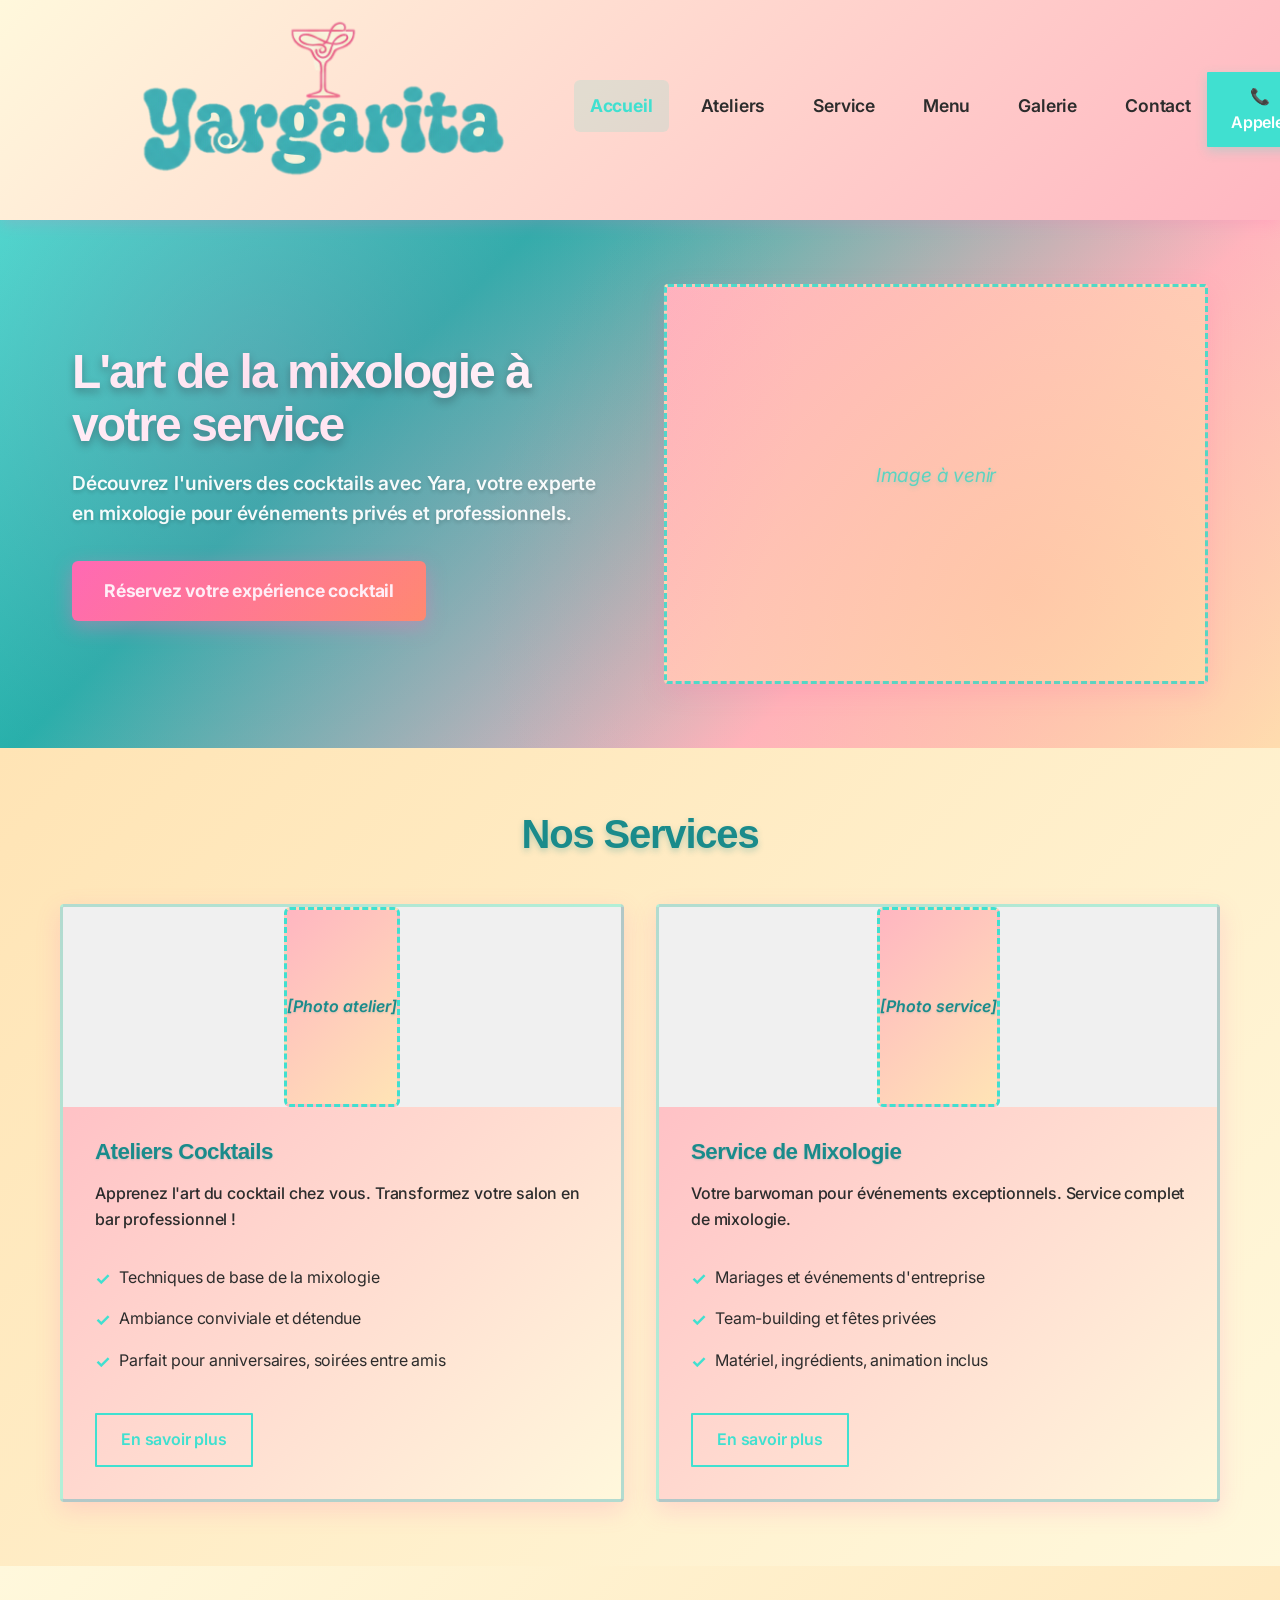
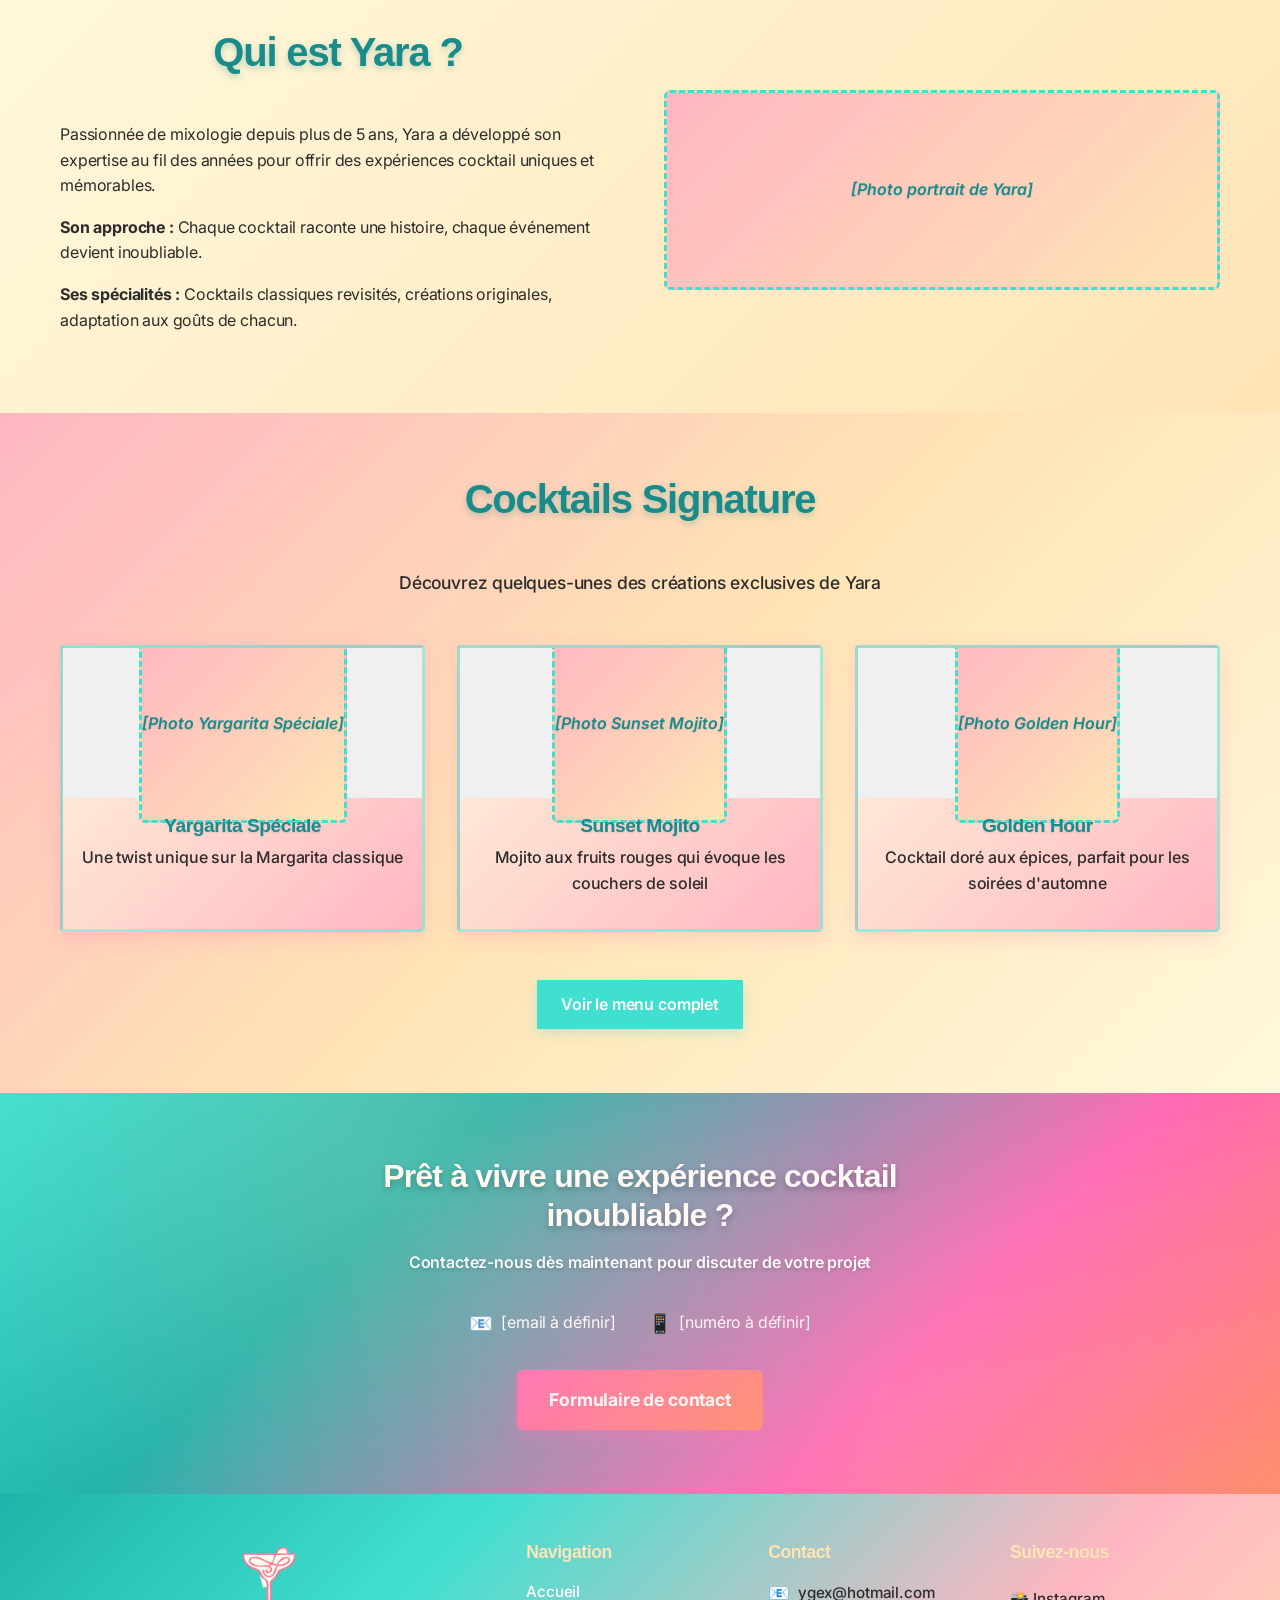
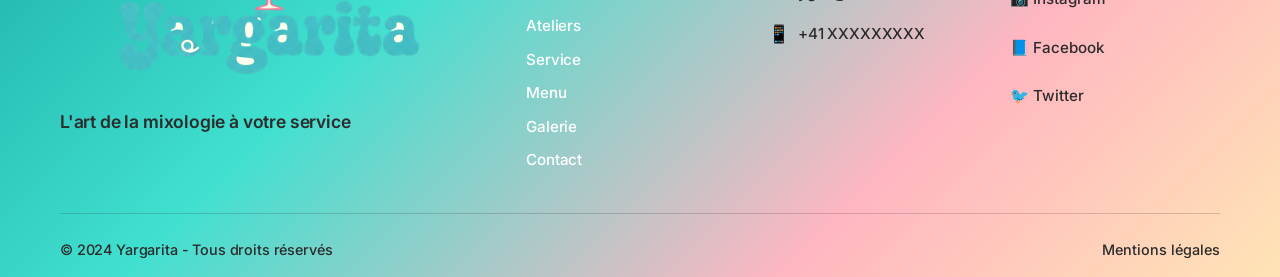
<file: index.html>
<!DOCTYPE html>
<html lang="fr">
<head>
    <meta charset="UTF-8">
    <meta name="viewport" content="width=device-width, initial-scale=1.0">
    <title>Yargarita - L'art de la mixologie à votre service</title>
    <link rel="preconnect" href="https://fonts.googleapis.com">
    <link rel="preconnect" href="https://fonts.gstatic.com" crossorigin>
    <link href="https://fonts.googleapis.com/css2?family=Inter:wght@300;400;500;600;700;800&display=swap" rel="stylesheet">
    <link rel="stylesheet" href="css/style.css">
</head>
<body>
    <!-- Header -->
    <header class="header">
        <nav class="nav">
            <div class="nav__brand">
                <img src="images/yargarita-logo.png" alt="Yargarita - L'art de la mixologie" class="nav__logo">
            </div>
            <div class="nav__hamburger" id="hamburger">
                <span></span>
                <span></span>
                <span></span>
            </div>
            <ul class="nav__menu" id="nav-menu">
                <li><a href="index.html" class="nav__link nav__link--active">Accueil</a></li>
                <li><a href="ateliers.html" class="nav__link">Ateliers</a></li>
                <li><a href="service.html" class="nav__link">Service</a></li>
                <li><a href="menu.html" class="nav__link">Menu</a></li>
                <li><a href="galerie.html" class="nav__link">Galerie</a></li>
                <li><a href="contact.html" class="nav__link">Contact</a></li>
            </ul>
            <div class="nav__contact">
                <a href="tel:+41XXXXXXXXX" class="btn btn--primary">📞 Appeler</a>
            </div>
        </nav>
    </header>

    <!-- Hero Section -->
    <section class="hero">
        <div class="hero__content">
            <div class="hero__text">
                <h2 class="hero__title">L'art de la mixologie à votre service</h2>
                <p class="hero__subtitle">Découvrez l'univers des cocktails avec Yara, votre experte en mixologie pour événements privés et professionnels.</p>
                <a href="mailto:ygex@hotmail.com?subject=Demande de réservation - Yargarita&body=Bonjour Yara,%0D%0A%0D%0AJe souhaite réserver un service de mixologie.%0D%0A%0D%0AType d'événement :%0D%0ADate souhaitée :%0D%0ANombre de personnes :%0D%0ALieu :%0D%0A%0D%0AMerci pour votre retour !" class="btn btn--cta">Réservez votre expérience cocktail</a>
            </div>
            <div class="hero__image">
                <div class="placeholder-image">
                    <p>Image à venir</p>
                </div>
            </div>
        </div>
    </section>

    <!-- Services Section -->
    <section class="services">
        <div class="container">
            <h2 class="section__title">Nos Services</h2>
            <div class="services__grid">
                <!-- Ateliers Cocktails -->
                <div class="service-card">
                    <div class="service-card__image">
                        <div class="placeholder-image">[Photo atelier]</div>
                    </div>
                    <div class="service-card__content">
                        <h3 class="service-card__title">Ateliers Cocktails</h3>
                        <p class="service-card__description">Apprenez l'art du cocktail chez vous. Transformez votre salon en bar professionnel !</p>
                        <ul class="service-card__features">
                            <li>Techniques de base de la mixologie</li>
                            <li>Ambiance conviviale et détendue</li>
                            <li>Parfait pour anniversaires, soirées entre amis</li>
                        </ul>
                        <a href="ateliers.html" class="btn btn--secondary">En savoir plus</a>
                    </div>
                </div>

                <!-- Service Mixologie -->
                <div class="service-card">
                    <div class="service-card__image">
                        <div class="placeholder-image">[Photo service]</div>
                    </div>
                    <div class="service-card__content">
                        <h3 class="service-card__title">Service de Mixologie</h3>
                        <p class="service-card__description">Votre barwoman pour événements exceptionnels. Service complet de mixologie.</p>
                        <ul class="service-card__features">
                            <li>Mariages et événements d'entreprise</li>
                            <li>Team-building et fêtes privées</li>
                            <li>Matériel, ingrédients, animation inclus</li>
                        </ul>
                        <a href="service.html" class="btn btn--secondary">En savoir plus</a>
                    </div>
                </div>
            </div>
        </div>
    </section>

    <!-- About Section -->
    <section class="about">
        <div class="container">
            <div class="about__content">
                <div class="about__text">
                    <h2 class="section__title">Qui est Yara ?</h2>
                    <p class="about__description">
                        Passionnée de mixologie depuis plus de 5 ans, Yara a développé son expertise au fil des années pour offrir des expériences cocktail uniques et mémorables.
                    </p>
                    <p class="about__description">
                        <strong>Son approche :</strong> Chaque cocktail raconte une histoire, chaque événement devient inoubliable.
                    </p>
                    <p class="about__description">
                        <strong>Ses spécialités :</strong> Cocktails classiques revisités, créations originales, adaptation aux goûts de chacun.
                    </p>
                </div>
                <div class="about__image">
                    <div class="placeholder-image">[Photo portrait de Yara]</div>
                </div>
            </div>
        </div>
    </section>

    <!-- Cocktails Signature -->
    <section class="signature-cocktails">
        <div class="container">
            <h2 class="section__title">Cocktails Signature</h2>
            <p class="section__subtitle">Découvrez quelques-unes des créations exclusives de Yara</p>
            <div class="cocktails__grid">
                <div class="cocktail-card">
                    <div class="cocktail-card__image">
                        <div class="placeholder-image">[Photo Yargarita Spéciale]</div>
                    </div>
                    <h3 class="cocktail-card__name">Yargarita Spéciale</h3>
                    <p class="cocktail-card__description">Une twist unique sur la Margarita classique</p>
                </div>
                <div class="cocktail-card">
                    <div class="cocktail-card__image">
                        <div class="placeholder-image">[Photo Sunset Mojito]</div>
                    </div>
                    <h3 class="cocktail-card__name">Sunset Mojito</h3>
                    <p class="cocktail-card__description">Mojito aux fruits rouges qui évoque les couchers de soleil</p>
                </div>
                <div class="cocktail-card">
                    <div class="cocktail-card__image">
                        <div class="placeholder-image">[Photo Golden Hour]</div>
                    </div>
                    <h3 class="cocktail-card__name">Golden Hour</h3>
                    <p class="cocktail-card__description">Cocktail doré aux épices, parfait pour les soirées d'automne</p>
                </div>
            </div>
            <div class="signature-cocktails__cta">
                <a href="menu.html" class="btn btn--primary">Voir le menu complet</a>
            </div>
        </div>
    </section>

    <!-- Contact CTA -->
    <section class="contact-cta">
        <div class="container">
            <div class="contact-cta__content">
                <h2 class="contact-cta__title">Prêt à vivre une expérience cocktail inoubliable ?</h2>
                <p class="contact-cta__subtitle">Contactez-nous dès maintenant pour discuter de votre projet</p>
                <div class="contact-cta__info">
                    <div class="contact-info">
                        <span class="contact-info__icon">📧</span>
                        <span class="contact-info__text">[email à définir]</span>
                    </div>
                    <div class="contact-info">
                        <span class="contact-info__icon">📱</span>
                        <span class="contact-info__text">[numéro à définir]</span>
                    </div>
                </div>
                <a href="mailto:ygex@hotmail.com?subject=Contact - Yargarita&body=Bonjour Yara,%0D%0A%0D%0AJe souhaite vous contacter concernant vos services de mixologie.%0D%0A%0D%0AMessage :%0D%0A%0D%0AMerci pour votre retour !" class="btn btn--cta">Formulaire de contact</a>
            </div>
        </div>
    </section>

    <!-- Footer -->
    <footer class="footer">
        <div class="container">
            <div class="footer__content">
                <div class="footer__brand">
                    <img src="images/yargarita-logo.png" alt="Yargarita" class="footer__logo">
                    <p class="footer__tagline">L'art de la mixologie à votre service</p>
                </div>
                
                <div class="footer__sections">
                    <div class="footer__nav">
                        <h4 class="footer__title">Navigation</h4>
                        <ul class="footer__list">
                            <li><a href="index.html" class="footer__link">Accueil</a></li>
                            <li><a href="ateliers.html" class="footer__link">Ateliers</a></li>
                            <li><a href="service.html" class="footer__link">Service</a></li>
                            <li><a href="menu.html" class="footer__link">Menu</a></li>
                            <li><a href="galerie.html" class="footer__link">Galerie</a></li>
                            <li><a href="contact.html" class="footer__link">Contact</a></li>
                        </ul>
                    </div>
                    
                    <div class="footer__contact">
                        <h4 class="footer__title">Contact</h4>
                        <div class="footer__contact-info">
                            <p class="footer__contact-item">
                                <span class="footer__icon">📧</span>
                                <a href="mailto:ygex@hotmail.com" class="footer__link">ygex@hotmail.com</a>
                            </p>
                            <p class="footer__contact-item">
                                <span class="footer__icon">📱</span>
                                <a href="tel:+41XXXXXXXXX" class="footer__link">+41 XXXXXXXXX</a>
                            </p>
                        </div>
                    </div>
                    
                    <div class="footer__social">
                        <h4 class="footer__title">Suivez-nous</h4>
                        <div class="footer__social-links">
                            <a href="#" class="footer__social-link">📸 Instagram</a>
                            <a href="#" class="footer__social-link">📘 Facebook</a>
                            <a href="#" class="footer__social-link">🐦 Twitter</a>
                        </div>
                    </div>
                </div>
            </div>
            
            <div class="footer__bottom">
                <div class="footer__bottom-content">
                    <p class="footer__copyright">&copy; 2024 Yargarita - Tous droits réservés</p>
                    <div class="footer__legal">
                        <a href="mentions-legales.html" class="footer__legal-link">Mentions légales</a>
                    </div>
                </div>
            </div>
        </div>
    </footer>

    <script>
        // Menu hamburger
        const hamburger = document.getElementById('hamburger');
        const navMenu = document.getElementById('nav-menu');

        hamburger.addEventListener('click', () => {
            hamburger.classList.toggle('active');
            navMenu.classList.toggle('active');
        });

        // Fermer le menu quand on clique sur un lien
        document.querySelectorAll('.nav__link').forEach(link => {
            link.addEventListener('click', () => {
                hamburger.classList.remove('active');
                navMenu.classList.remove('active');
            });
        });
    </script>
</body>
</html>
</file>
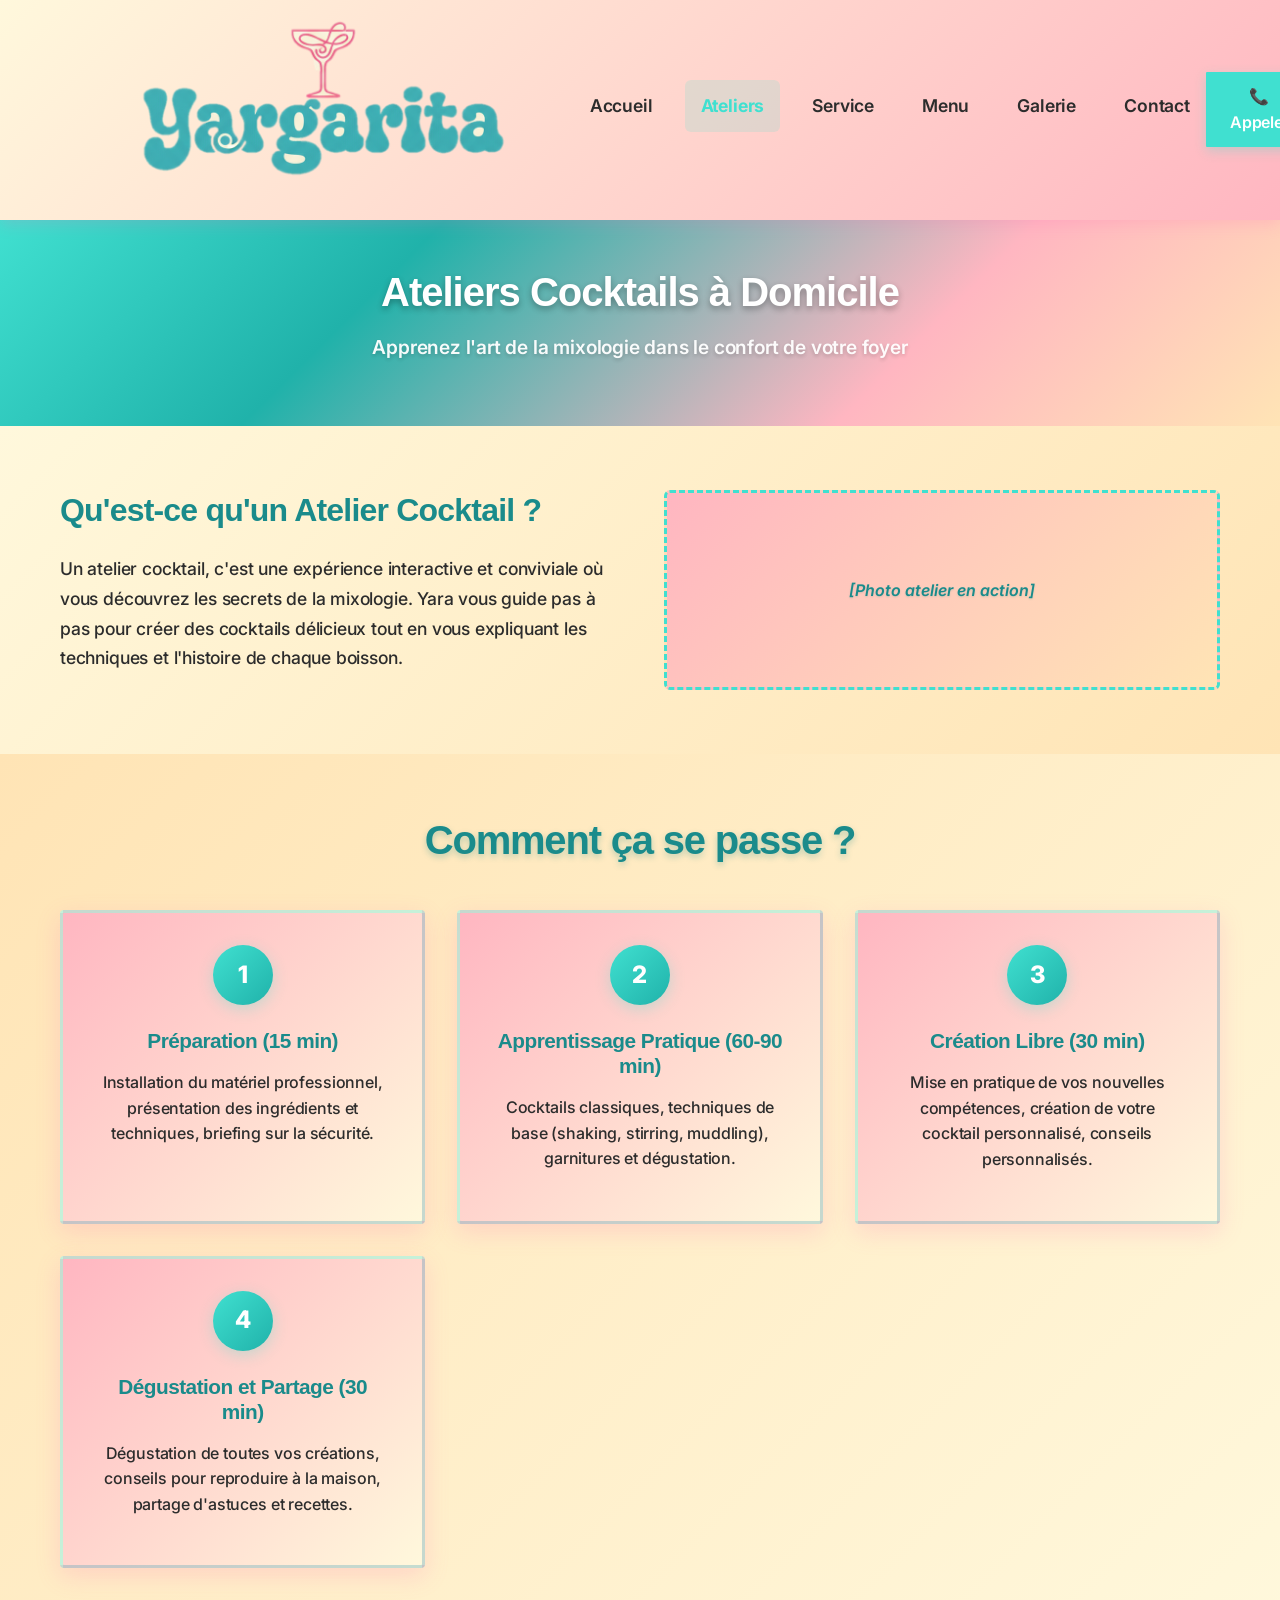
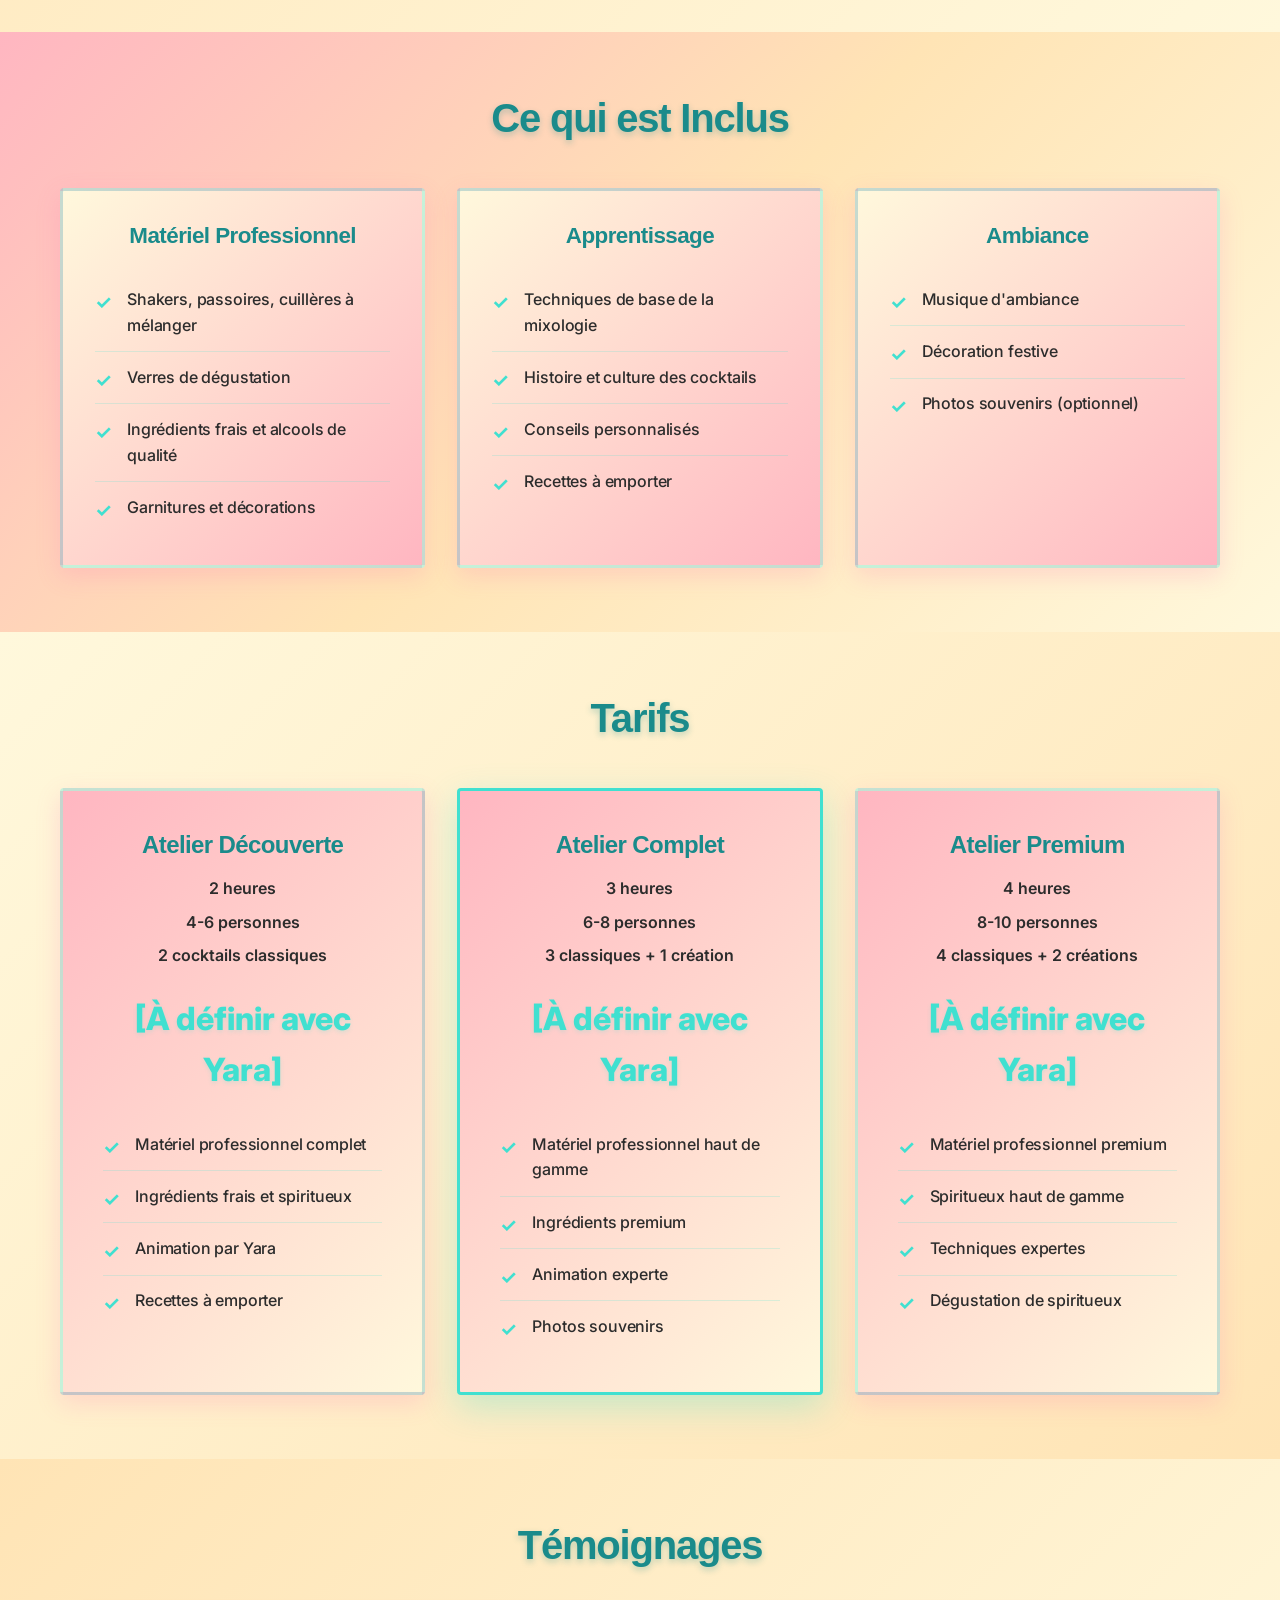
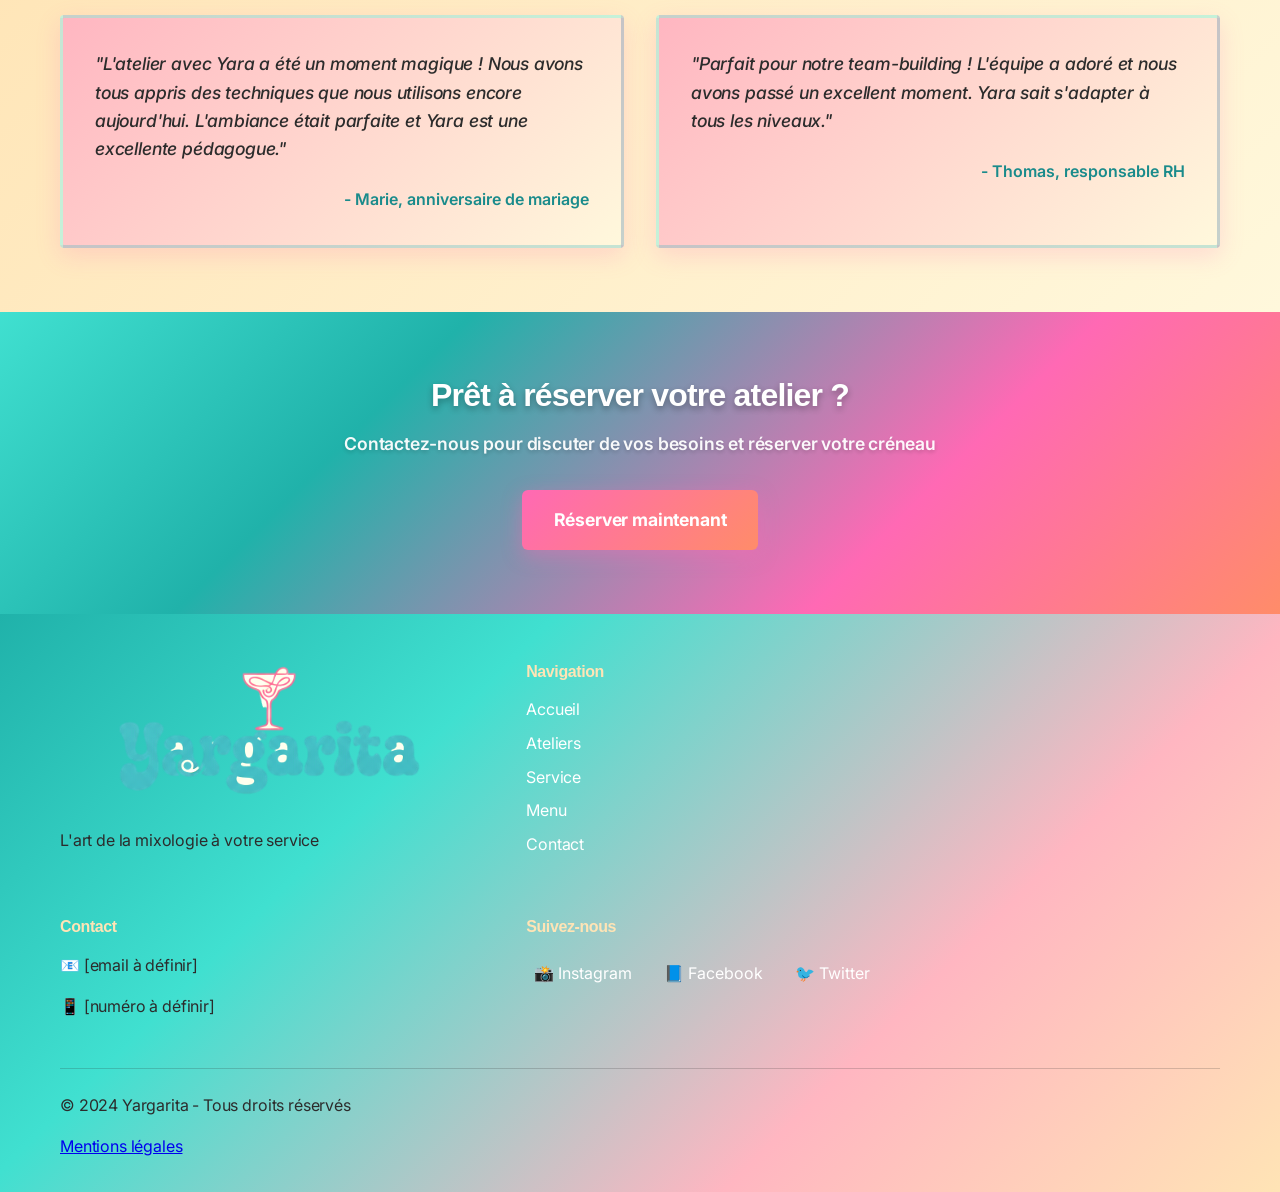
<file: ateliers.html>
<!DOCTYPE html>
<html lang="fr">
<head>
    <meta charset="UTF-8">
    <meta name="viewport" content="width=device-width, initial-scale=1.0">
    <title>Ateliers Cocktails - Yargarita</title>
    <link rel="preconnect" href="https://fonts.googleapis.com">
    <link rel="preconnect" href="https://fonts.gstatic.com" crossorigin>
    <link href="https://fonts.googleapis.com/css2?family=Inter:wght@300;400;500;600;700;800&display=swap" rel="stylesheet">
    <link rel="stylesheet" href="css/style.css">
</head>
<body>
    <!-- Header -->
    <header class="header">
        <nav class="nav">
            <div class="nav__brand">
                <img src="images/yargarita-logo.png" alt="Yargarita - L'art de la mixologie" class="nav__logo">
            </div>
            <div class="nav__hamburger" id="hamburger">
                <span></span>
                <span></span>
                <span></span>
            </div>
            <ul class="nav__menu" id="nav-menu">
                <li><a href="index.html" class="nav__link">Accueil</a></li>
                <li><a href="ateliers.html" class="nav__link nav__link--active">Ateliers</a></li>
                <li><a href="service.html" class="nav__link">Service</a></li>
                <li><a href="menu.html" class="nav__link">Menu</a></li>
                <li><a href="galerie.html" class="nav__link">Galerie</a></li>
                <li><a href="contact.html" class="nav__link">Contact</a></li>
            </ul>
            <div class="nav__contact">
                <a href="tel:+41XXXXXXXXX" class="btn btn--primary">📞 Appeler</a>
            </div>
        </nav>
    </header>

    <!-- Hero Section -->
    <section class="page-hero">
        <div class="container">
            <h1 class="page-hero__title">Ateliers Cocktails à Domicile</h1>
            <p class="page-hero__subtitle">Apprenez l'art de la mixologie dans le confort de votre foyer</p>
        </div>
    </section>

    <!-- Description Section -->
    <section class="description">
        <div class="container">
            <div class="description__content">
                <div class="description__text">
                    <h2>Qu'est-ce qu'un Atelier Cocktail ?</h2>
                    <p>Un atelier cocktail, c'est une expérience interactive et conviviale où vous découvrez les secrets de la mixologie. Yara vous guide pas à pas pour créer des cocktails délicieux tout en vous expliquant les techniques et l'histoire de chaque boisson.</p>
                </div>
                <div class="description__image">
                    <div class="placeholder-image">[Photo atelier en action]</div>
                </div>
            </div>
        </div>
    </section>

    <!-- Process Section -->
    <section class="process">
        <div class="container">
            <h2 class="section__title">Comment ça se passe ?</h2>
            <div class="process__steps">
                <div class="step">
                    <div class="step__number">1</div>
                    <h3 class="step__title">Préparation (15 min)</h3>
                    <p class="step__description">Installation du matériel professionnel, présentation des ingrédients et techniques, briefing sur la sécurité.</p>
                </div>
                <div class="step">
                    <div class="step__number">2</div>
                    <h3 class="step__title">Apprentissage Pratique (60-90 min)</h3>
                    <p class="step__description">Cocktails classiques, techniques de base (shaking, stirring, muddling), garnitures et dégustation.</p>
                </div>
                <div class="step">
                    <div class="step__number">3</div>
                    <h3 class="step__title">Création Libre (30 min)</h3>
                    <p class="step__description">Mise en pratique de vos nouvelles compétences, création de votre cocktail personnalisé, conseils personnalisés.</p>
                </div>
                <div class="step">
                    <div class="step__number">4</div>
                    <h3 class="step__title">Dégustation et Partage (30 min)</h3>
                    <p class="step__description">Dégustation de toutes vos créations, conseils pour reproduire à la maison, partage d'astuces et recettes.</p>
                </div>
            </div>
        </div>
    </section>

    <!-- What's Included -->
    <section class="included">
        <div class="container">
            <h2 class="section__title">Ce qui est Inclus</h2>
            <div class="included__grid">
                <div class="included__item">
                    <h3>Matériel Professionnel</h3>
                    <ul>
                        <li>Shakers, passoires, cuillères à mélanger</li>
                        <li>Verres de dégustation</li>
                        <li>Ingrédients frais et alcools de qualité</li>
                        <li>Garnitures et décorations</li>
                    </ul>
                </div>
                <div class="included__item">
                    <h3>Apprentissage</h3>
                    <ul>
                        <li>Techniques de base de la mixologie</li>
                        <li>Histoire et culture des cocktails</li>
                        <li>Conseils personnalisés</li>
                        <li>Recettes à emporter</li>
                    </ul>
                </div>
                <div class="included__item">
                    <h3>Ambiance</h3>
                    <ul>
                        <li>Musique d'ambiance</li>
                        <li>Décoration festive</li>
                        <li>Photos souvenirs (optionnel)</li>
                    </ul>
                </div>
            </div>
        </div>
    </section>

    <!-- Pricing Section -->
    <section class="pricing">
        <div class="container">
            <h2 class="section__title">Tarifs</h2>
            <div class="pricing__grid">
                <div class="pricing-card">
                    <h3 class="pricing-card__title">Atelier Découverte</h3>
                    <div class="pricing-card__duration">2 heures</div>
                    <div class="pricing-card__participants">4-6 personnes</div>
                    <div class="pricing-card__cocktails">2 cocktails classiques</div>
                    <div class="pricing-card__price">[À définir avec Yara]</div>
                    <ul class="pricing-card__features">
                        <li>Matériel professionnel complet</li>
                        <li>Ingrédients frais et spiritueux</li>
                        <li>Animation par Yara</li>
                        <li>Recettes à emporter</li>
                    </ul>
                </div>
                <div class="pricing-card pricing-card--featured">
                    <h3 class="pricing-card__title">Atelier Complet</h3>
                    <div class="pricing-card__duration">3 heures</div>
                    <div class="pricing-card__participants">6-8 personnes</div>
                    <div class="pricing-card__cocktails">3 classiques + 1 création</div>
                    <div class="pricing-card__price">[À définir avec Yara]</div>
                    <ul class="pricing-card__features">
                        <li>Matériel professionnel haut de gamme</li>
                        <li>Ingrédients premium</li>
                        <li>Animation experte</li>
                        <li>Photos souvenirs</li>
                    </ul>
                </div>
                <div class="pricing-card">
                    <h3 class="pricing-card__title">Atelier Premium</h3>
                    <div class="pricing-card__duration">4 heures</div>
                    <div class="pricing-card__participants">8-10 personnes</div>
                    <div class="pricing-card__cocktails">4 classiques + 2 créations</div>
                    <div class="pricing-card__price">[À définir avec Yara]</div>
                    <ul class="pricing-card__features">
                        <li>Matériel professionnel premium</li>
                        <li>Spiritueux haut de gamme</li>
                        <li>Techniques expertes</li>
                        <li>Dégustation de spiritueux</li>
                    </ul>
                </div>
            </div>
        </div>
    </section>

    <!-- Testimonials -->
    <section class="testimonials">
        <div class="container">
            <h2 class="section__title">Témoignages</h2>
            <div class="testimonials__grid">
                <div class="testimonial">
                    <p class="testimonial__text">"L'atelier avec Yara a été un moment magique ! Nous avons tous appris des techniques que nous utilisons encore aujourd'hui. L'ambiance était parfaite et Yara est une excellente pédagogue."</p>
                    <div class="testimonial__author">- Marie, anniversaire de mariage</div>
                </div>
                <div class="testimonial">
                    <p class="testimonial__text">"Parfait pour notre team-building ! L'équipe a adoré et nous avons passé un excellent moment. Yara sait s'adapter à tous les niveaux."</p>
                    <div class="testimonial__author">- Thomas, responsable RH</div>
                </div>
            </div>
        </div>
    </section>

    <!-- CTA Section -->
    <section class="cta">
        <div class="container">
            <div class="cta__content">
                <h2 class="cta__title">Prêt à réserver votre atelier ?</h2>
                <p class="cta__subtitle">Contactez-nous pour discuter de vos besoins et réserver votre créneau</p>
                <a href="mailto:ygex@hotmail.com?subject=Demande d'atelier cocktail - Yargarita&body=Bonjour Yara,%0D%0A%0D%0AJe souhaite réserver un atelier cocktail.%0D%0A%0D%0ADate souhaitée :%0D%0ANombre de participants :%0D%0ALieu :%0D%0A%0D%0AMerci pour votre retour !" class="btn btn--cta">Réserver maintenant</a>
            </div>
        </div>
    </section>

    <!-- Footer -->
    <footer class="footer">
        <div class="container">
            <div class="footer__content">
            <div class="footer__brand">
                <img src="images/yargarita-logo.png" alt="Yargarita" class="footer__logo">
                <p>L'art de la mixologie à votre service</p>
            </div>
                <div class="footer__nav">
                    <h4>Navigation</h4>
                    <ul>
                        <li><a href="index.html">Accueil</a></li>
                        <li><a href="ateliers.html">Ateliers</a></li>
                        <li><a href="service.html">Service</a></li>
                        <li><a href="menu.html">Menu</a></li>
                        <li><a href="contact.html">Contact</a></li>
                    </ul>
                </div>
                <div class="footer__contact">
                    <h4>Contact</h4>
                    <p>📧 [email à définir]</p>
                    <p>📱 [numéro à définir]</p>
                </div>
                <div class="footer__social">
                    <h4>Suivez-nous</h4>
                    <div class="social-links">
                        <a href="#" class="social-link">📸 Instagram</a>
                        <a href="#" class="social-link">📘 Facebook</a>
                        <a href="#" class="social-link">🐦 Twitter</a>
                    </div>
                </div>
            </div>
            <div class="footer__bottom">
                <p>&copy; 2024 Yargarita - Tous droits réservés</p>
                <p><a href="mentions-legales.html">Mentions légales</a></p>
            </div>
        </div>
    </footer>

    <script>
        // Menu hamburger
        const hamburger = document.getElementById('hamburger');
        const navMenu = document.getElementById('nav-menu');

        hamburger.addEventListener('click', () => {
            hamburger.classList.toggle('active');
            navMenu.classList.toggle('active');
        });

        // Fermer le menu quand on clique sur un lien
        document.querySelectorAll('.nav__link').forEach(link => {
            link.addEventListener('click', () => {
                hamburger.classList.remove('active');
                navMenu.classList.remove('active');
            });
        });
    </script>
</body>
</html>
</file>
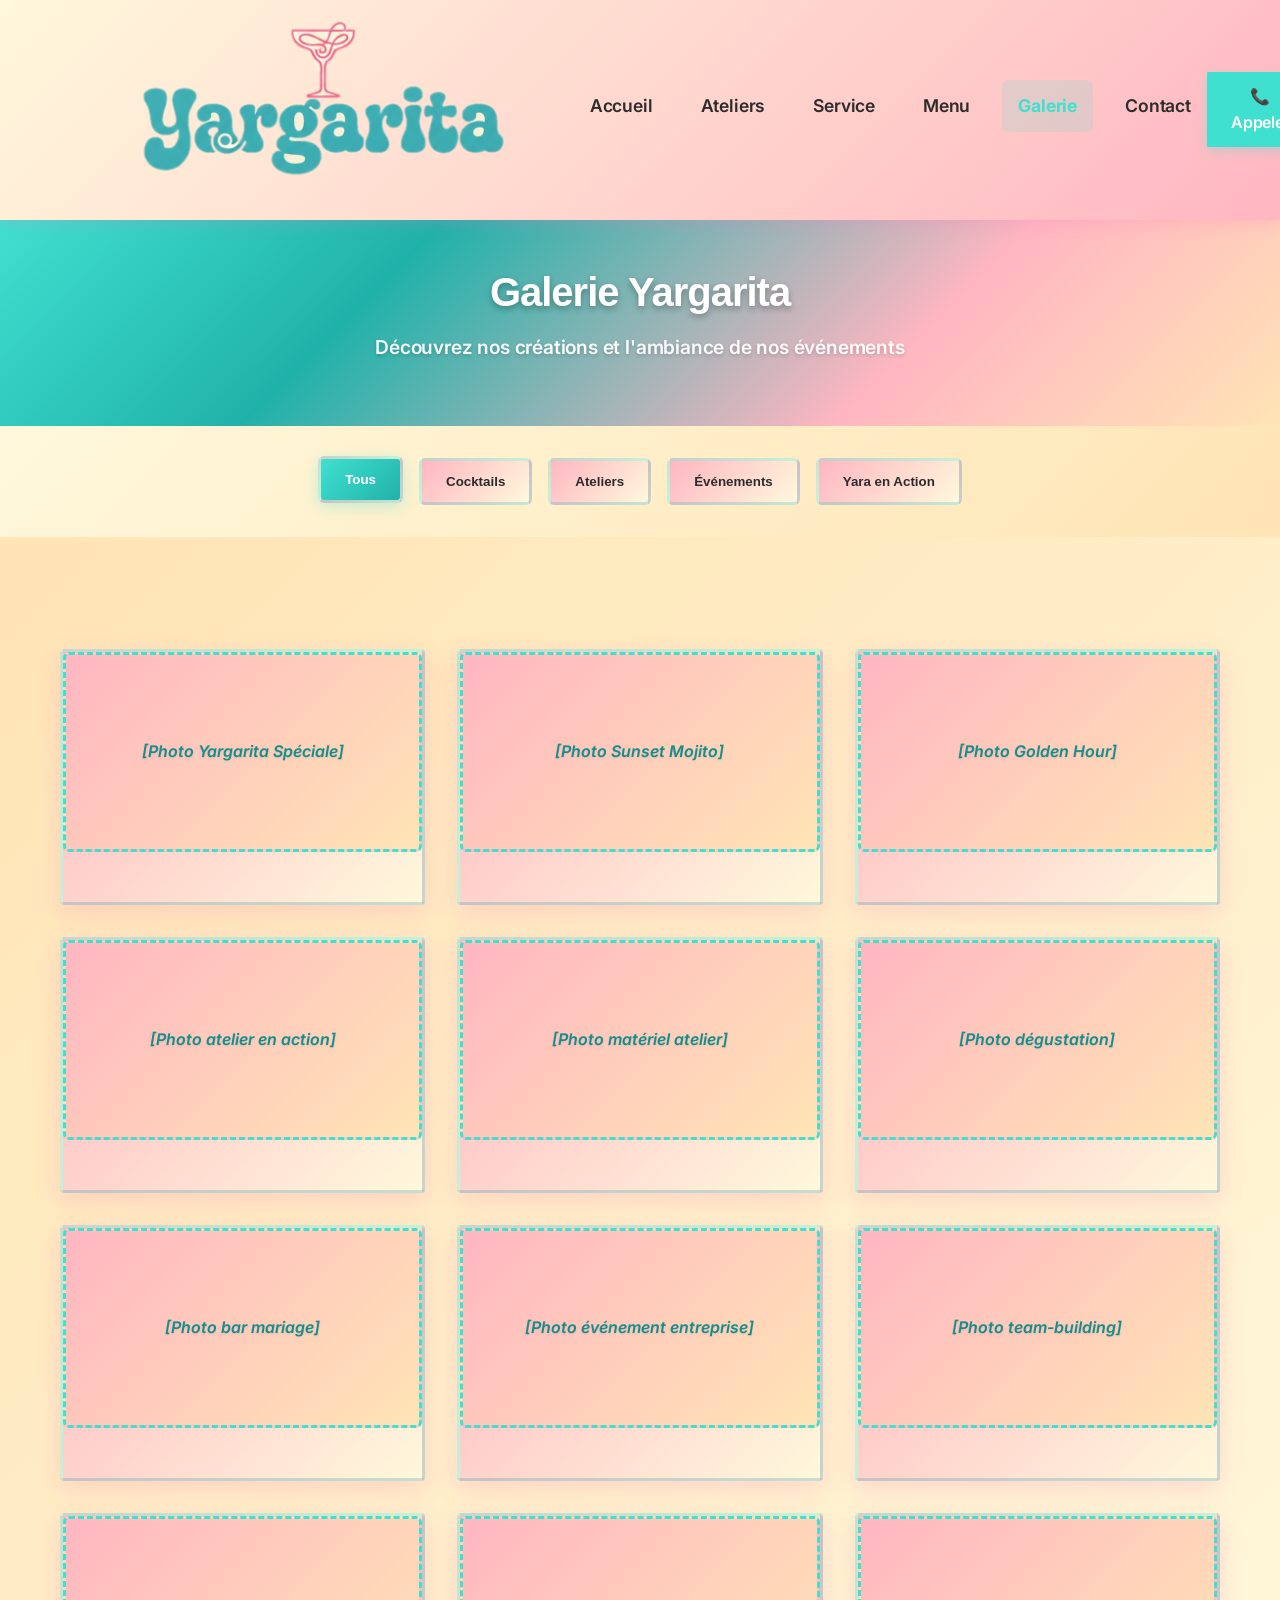
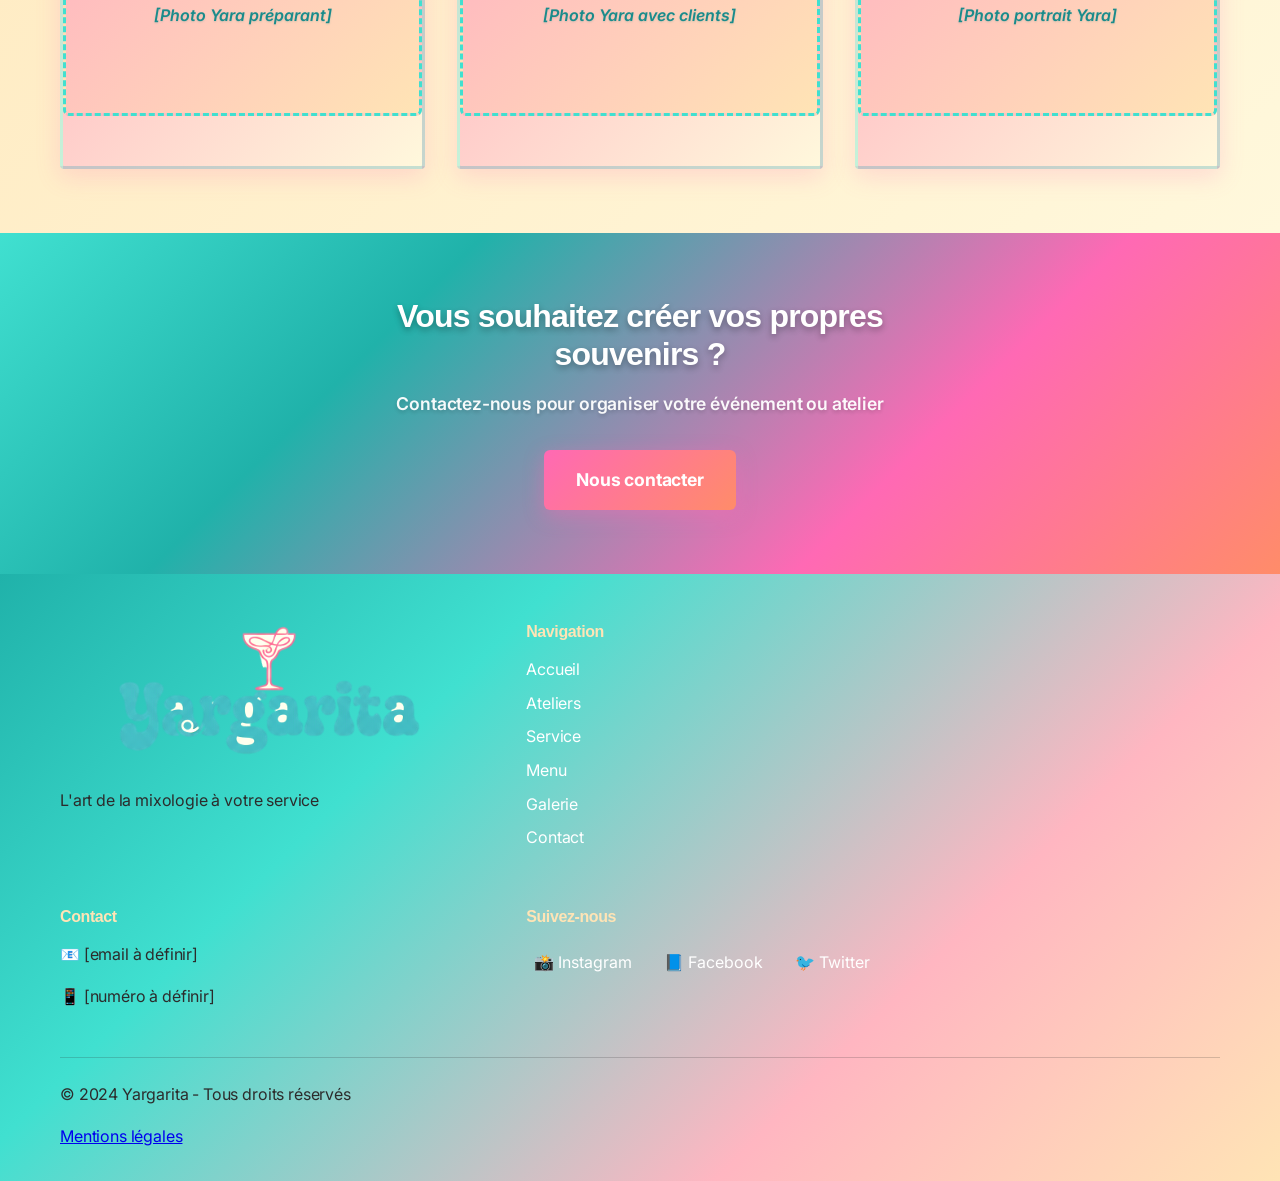
<file: galerie.html>
<!DOCTYPE html>
<html lang="fr">
<head>
    <meta charset="UTF-8">
    <meta name="viewport" content="width=device-width, initial-scale=1.0">
    <title>Galerie - Yargarita</title>
    <link rel="preconnect" href="https://fonts.googleapis.com">
    <link rel="preconnect" href="https://fonts.gstatic.com" crossorigin>
    <link href="https://fonts.googleapis.com/css2?family=Inter:wght@300;400;500;600;700;800&display=swap" rel="stylesheet">
    <link rel="stylesheet" href="css/style.css">
</head>
<body>
    <!-- Header -->
    <header class="header">
        <nav class="nav">
            <div class="nav__brand">
                <img src="images/yargarita-logo.png" alt="Yargarita - L'art de la mixologie" class="nav__logo">
            </div>
            <div class="nav__hamburger" id="hamburger">
                <span></span>
                <span></span>
                <span></span>
            </div>
            <ul class="nav__menu" id="nav-menu">
                <li><a href="index.html" class="nav__link">Accueil</a></li>
                <li><a href="ateliers.html" class="nav__link">Ateliers</a></li>
                <li><a href="service.html" class="nav__link">Service</a></li>
                <li><a href="menu.html" class="nav__link">Menu</a></li>
                <li><a href="galerie.html" class="nav__link nav__link--active">Galerie</a></li>
                <li><a href="contact.html" class="nav__link">Contact</a></li>
            </ul>
            <div class="nav__contact">
                <a href="tel:+41XXXXXXXXX" class="btn btn--primary">📞 Appeler</a>
            </div>
        </nav>
    </header>

    <!-- Hero Section -->
    <section class="page-hero">
        <div class="container">
            <h1 class="page-hero__title">Galerie Yargarita</h1>
            <p class="page-hero__subtitle">Découvrez nos créations et l'ambiance de nos événements</p>
        </div>
    </section>

    <!-- Gallery Categories -->
    <section class="gallery-categories">
        <div class="container">
            <div class="gallery-filters">
                <button class="filter-btn filter-btn--active" data-filter="all">Tous</button>
                <button class="filter-btn" data-filter="cocktails">Cocktails</button>
                <button class="filter-btn" data-filter="ateliers">Ateliers</button>
                <button class="filter-btn" data-filter="evenements">Événements</button>
                <button class="filter-btn" data-filter="yara">Yara en Action</button>
            </div>
        </div>
    </section>

    <!-- Gallery Grid -->
    <section class="gallery">
        <div class="container">
            <div class="gallery__grid">
                <!-- Cocktails -->
                <div class="gallery-item" data-category="cocktails">
                    <div class="gallery-item__image">
                        <div class="placeholder-image">[Photo Yargarita Spéciale]</div>
                    </div>
                    <div class="gallery-item__overlay">
                        <h3 class="gallery-item__title">Yargarita Spéciale</h3>
                        <p class="gallery-item__description">Notre cocktail signature</p>
                    </div>
                </div>

                <div class="gallery-item" data-category="cocktails">
                    <div class="gallery-item__image">
                        <div class="placeholder-image">[Photo Sunset Mojito]</div>
                    </div>
                    <div class="gallery-item__overlay">
                        <h3 class="gallery-item__title">Sunset Mojito</h3>
                        <p class="gallery-item__description">Mojito aux fruits rouges</p>
                    </div>
                </div>

                <div class="gallery-item" data-category="cocktails">
                    <div class="gallery-item__image">
                        <div class="placeholder-image">[Photo Golden Hour]</div>
                    </div>
                    <div class="gallery-item__overlay">
                        <h3 class="gallery-item__title">Golden Hour</h3>
                        <p class="gallery-item__description">Cocktail doré aux épices</p>
                    </div>
                </div>

                <!-- Ateliers -->
                <div class="gallery-item" data-category="ateliers">
                    <div class="gallery-item__image">
                        <div class="placeholder-image">[Photo atelier en action]</div>
                    </div>
                    <div class="gallery-item__overlay">
                        <h3 class="gallery-item__title">Atelier en Action</h3>
                        <p class="gallery-item__description">Participants en train d'apprendre</p>
                    </div>
                </div>

                <div class="gallery-item" data-category="ateliers">
                    <div class="gallery-item__image">
                        <div class="placeholder-image">[Photo matériel atelier]</div>
                    </div>
                    <div class="gallery-item__overlay">
                        <h3 class="gallery-item__title">Matériel Professionnel</h3>
                        <p class="gallery-item__description">Shakers et ingrédients frais</p>
                    </div>
                </div>

                <div class="gallery-item" data-category="ateliers">
                    <div class="gallery-item__image">
                        <div class="placeholder-image">[Photo dégustation]</div>
                    </div>
                    <div class="gallery-item__overlay">
                        <h3 class="gallery-item__title">Moment de Dégustation</h3>
                        <p class="gallery-item__description">Partage et convivialité</p>
                    </div>
                </div>

                <!-- Événements -->
                <div class="gallery-item" data-category="evenements">
                    <div class="gallery-item__image">
                        <div class="placeholder-image">[Photo bar mariage]</div>
                    </div>
                    <div class="gallery-item__overlay">
                        <h3 class="gallery-item__title">Bar de Mariage</h3>
                        <p class="gallery-item__description">Installation élégante pour mariage</p>
                    </div>
                </div>

                <div class="gallery-item" data-category="evenements">
                    <div class="gallery-item__image">
                        <div class="placeholder-image">[Photo événement entreprise]</div>
                    </div>
                    <div class="gallery-item__overlay">
                        <h3 class="gallery-item__title">Événement d'Entreprise</h3>
                        <p class="gallery-item__description">Service professionnel</p>
                    </div>
                </div>

                <div class="gallery-item" data-category="evenements">
                    <div class="gallery-item__image">
                        <div class="placeholder-image">[Photo team-building]</div>
                    </div>
                    <div class="gallery-item__overlay">
                        <h3 class="gallery-item__title">Team-Building</h3>
                        <p class="gallery-item__description">Animation d'équipe</p>
                    </div>
                </div>

                <!-- Yara en Action -->
                <div class="gallery-item" data-category="yara">
                    <div class="gallery-item__image">
                        <div class="placeholder-image">[Photo Yara préparant]</div>
                    </div>
                    <div class="gallery-item__overlay">
                        <h3 class="gallery-item__title">Yara en Action</h3>
                        <p class="gallery-item__description">Techniques de mixologie</p>
                    </div>
                </div>

                <div class="gallery-item" data-category="yara">
                    <div class="gallery-item__image">
                        <div class="placeholder-image">[Photo Yara avec clients]</div>
                    </div>
                    <div class="gallery-item__overlay">
                        <h3 class="gallery-item__title">Avec les Clients</h3>
                        <p class="gallery-item__description">Moment de partage</p>
                    </div>
                </div>

                <div class="gallery-item" data-category="yara">
                    <div class="gallery-item__image">
                        <div class="placeholder-image">[Photo portrait Yara]</div>
                    </div>
                    <div class="gallery-item__overlay">
                        <h3 class="gallery-item__title">Portrait de Yara</h3>
                        <p class="gallery-item__description">Votre experte en mixologie</p>
                    </div>
                </div>
            </div>
        </div>
    </section>

    <!-- CTA Section -->
    <section class="cta">
        <div class="container">
            <div class="cta__content">
                <h2 class="cta__title">Vous souhaitez créer vos propres souvenirs ?</h2>
                <p class="cta__subtitle">Contactez-nous pour organiser votre événement ou atelier</p>
                <a href="mailto:ygex@hotmail.com?subject=Contact - Yargarita&body=Bonjour Yara,%0D%0A%0D%0AJe souhaite vous contacter concernant vos services de mixologie.%0D%0A%0D%0AMessage :%0D%0A%0D%0AMerci pour votre retour !" class="btn btn--cta">Nous contacter</a>
            </div>
        </div>
    </section>

    <!-- Footer -->
    <footer class="footer">
        <div class="container">
            <div class="footer__content">
            <div class="footer__brand">
                <img src="images/yargarita-logo.png" alt="Yargarita" class="footer__logo">
                <p>L'art de la mixologie à votre service</p>
            </div>
                <div class="footer__nav">
                    <h4>Navigation</h4>
                    <ul>
                        <li><a href="index.html">Accueil</a></li>
                        <li><a href="ateliers.html">Ateliers</a></li>
                        <li><a href="service.html">Service</a></li>
                        <li><a href="menu.html">Menu</a></li>
                        <li><a href="galerie.html">Galerie</a></li>
                        <li><a href="contact.html">Contact</a></li>
                    </ul>
                </div>
                <div class="footer__contact">
                    <h4>Contact</h4>
                    <p>📧 [email à définir]</p>
                    <p>📱 [numéro à définir]</p>
                </div>
                <div class="footer__social">
                    <h4>Suivez-nous</h4>
                    <div class="social-links">
                        <a href="#" class="social-link">📸 Instagram</a>
                        <a href="#" class="social-link">📘 Facebook</a>
                        <a href="#" class="social-link">🐦 Twitter</a>
                    </div>
                </div>
            </div>
            <div class="footer__bottom">
                <p>&copy; 2024 Yargarita - Tous droits réservés</p>
                <p><a href="mentions-legales.html">Mentions légales</a></p>
            </div>
        </div>
    </footer>

    <script>
        // Menu hamburger
        const hamburger = document.getElementById('hamburger');
        const navMenu = document.getElementById('nav-menu');

        hamburger.addEventListener('click', () => {
            hamburger.classList.toggle('active');
            navMenu.classList.toggle('active');
        });

        // Fermer le menu quand on clique sur un lien
        document.querySelectorAll('.nav__link').forEach(link => {
            link.addEventListener('click', () => {
                hamburger.classList.remove('active');
                navMenu.classList.remove('active');
            });
        });

        // Gallery filters
        const filterBtns = document.querySelectorAll('.filter-btn');
        const galleryItems = document.querySelectorAll('.gallery-item');

        filterBtns.forEach(btn => {
            btn.addEventListener('click', () => {
                // Remove active class from all buttons
                filterBtns.forEach(b => b.classList.remove('filter-btn--active'));
                // Add active class to clicked button
                btn.classList.add('filter-btn--active');

                const filter = btn.getAttribute('data-filter');

                galleryItems.forEach(item => {
                    if (filter === 'all' || item.getAttribute('data-category') === filter) {
                        item.style.display = 'block';
                    } else {
                        item.style.display = 'none';
                    }
                });
            });
        });
    </script>
</body>
</html>
</file>
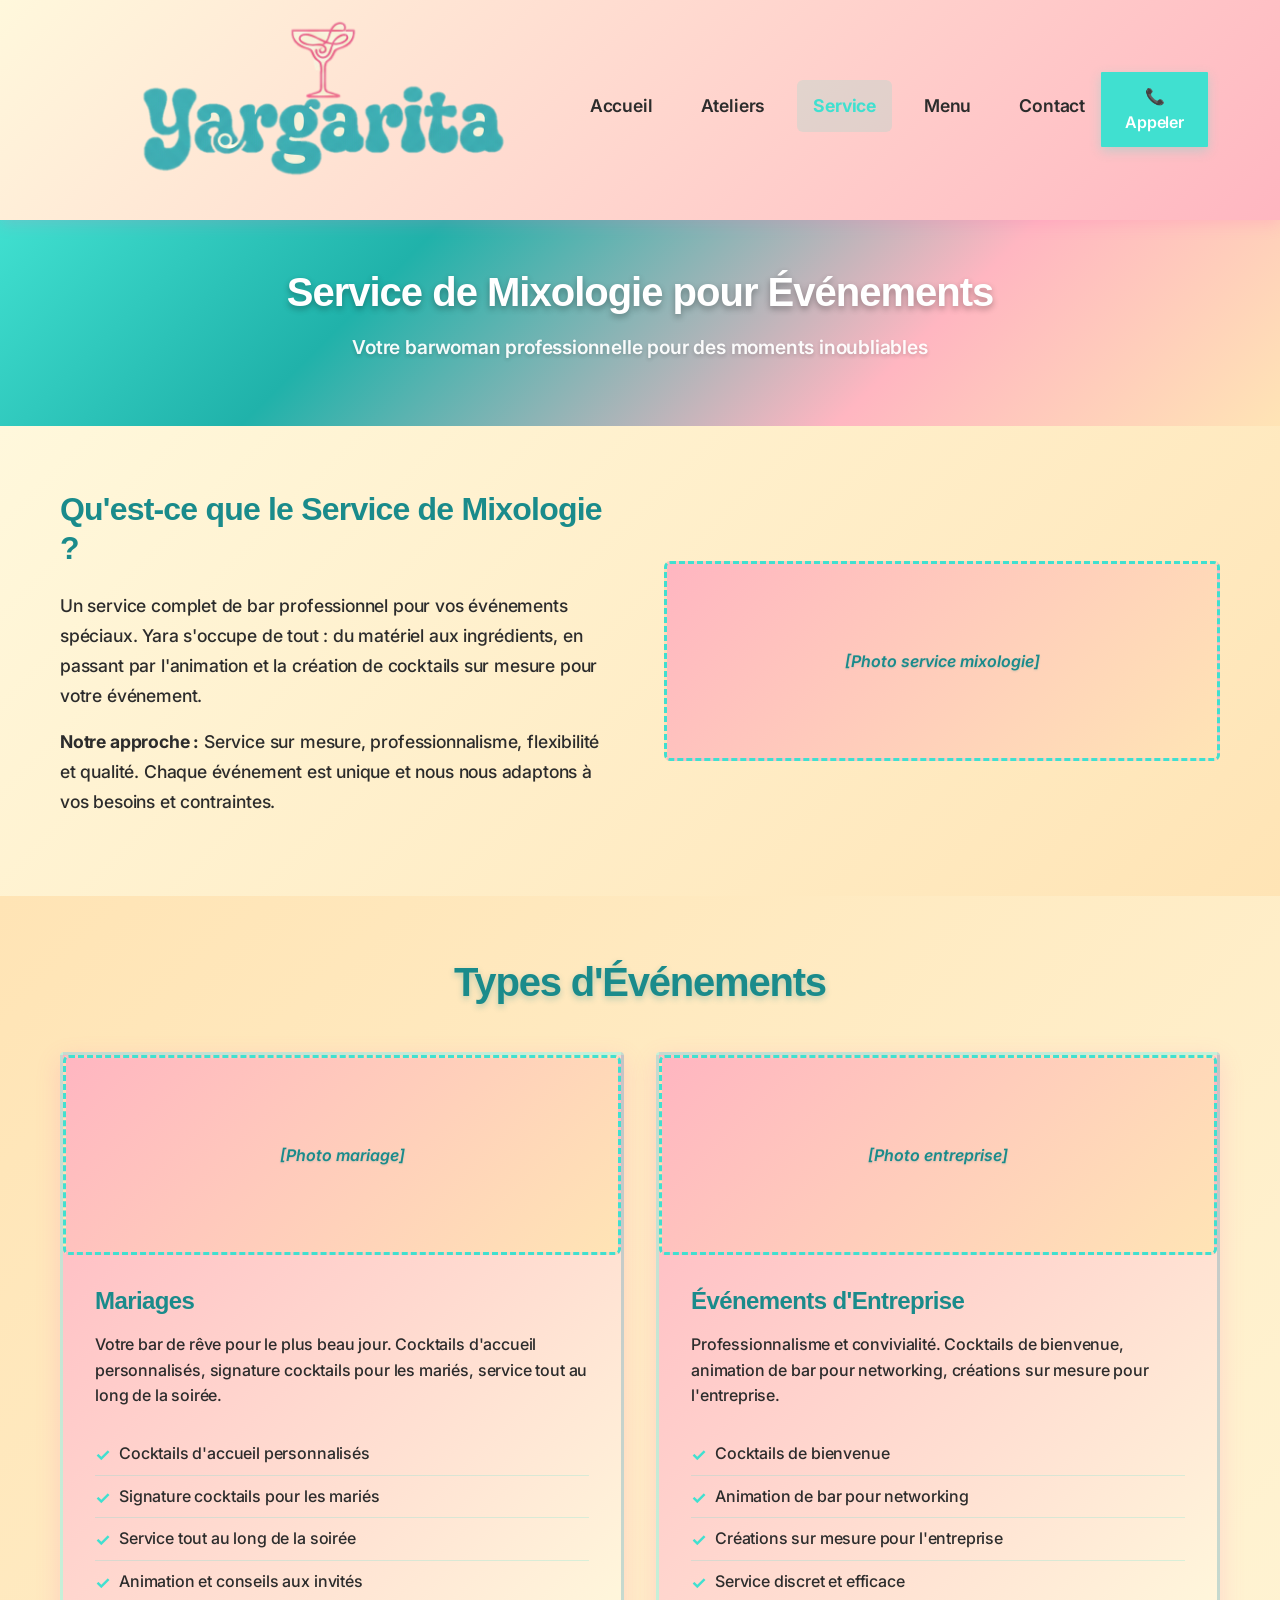
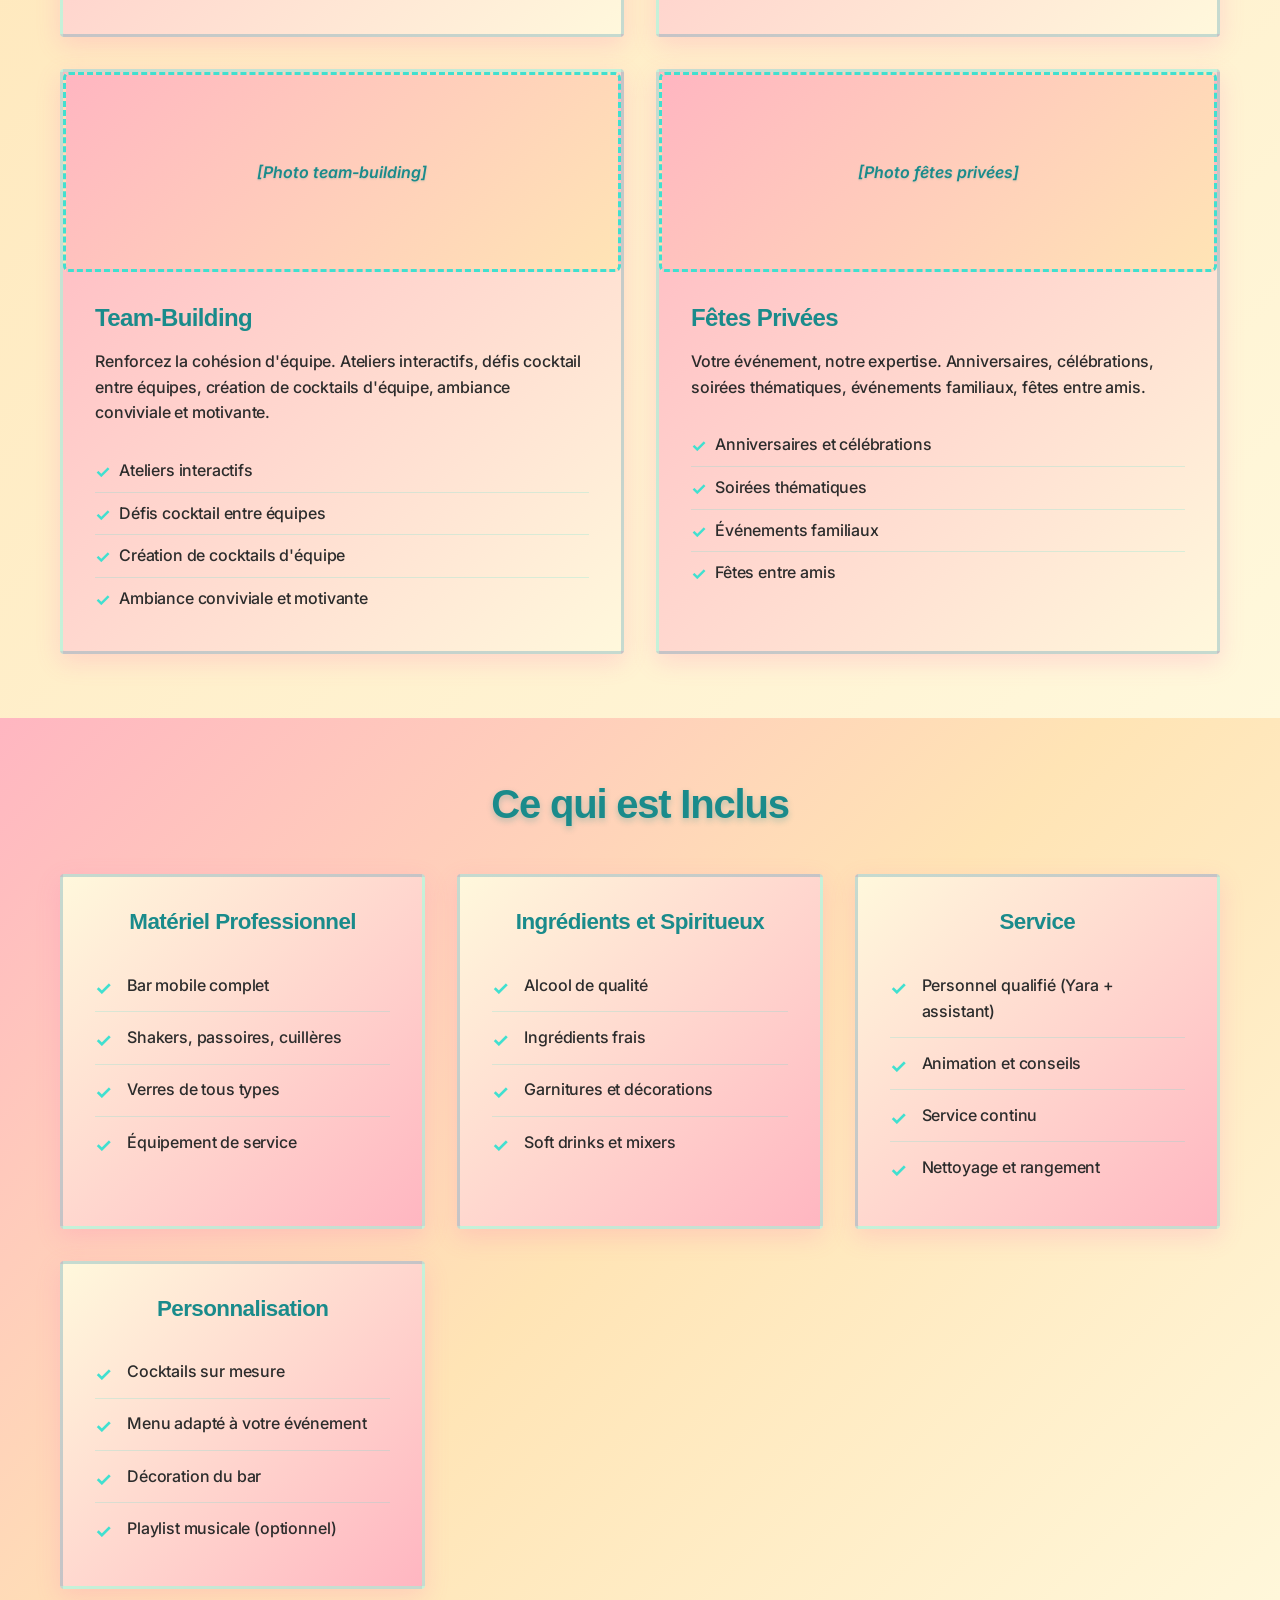
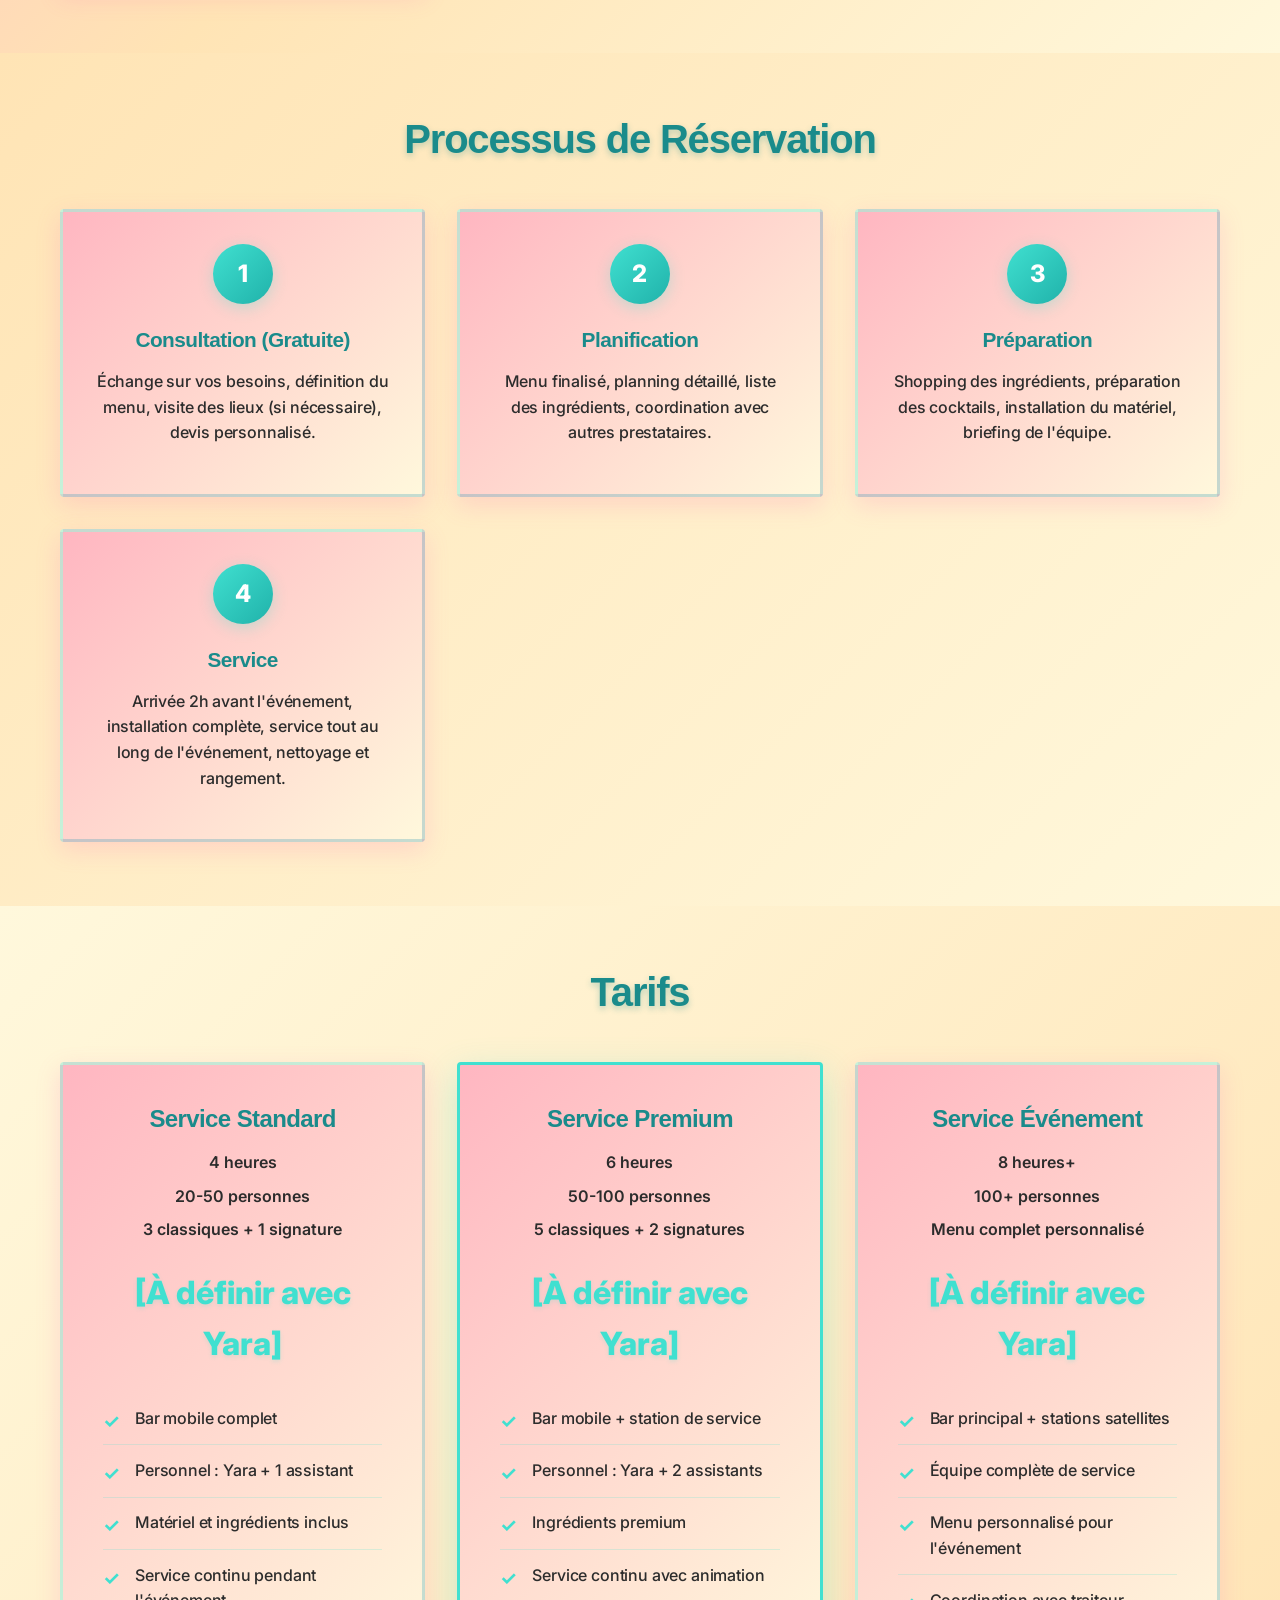
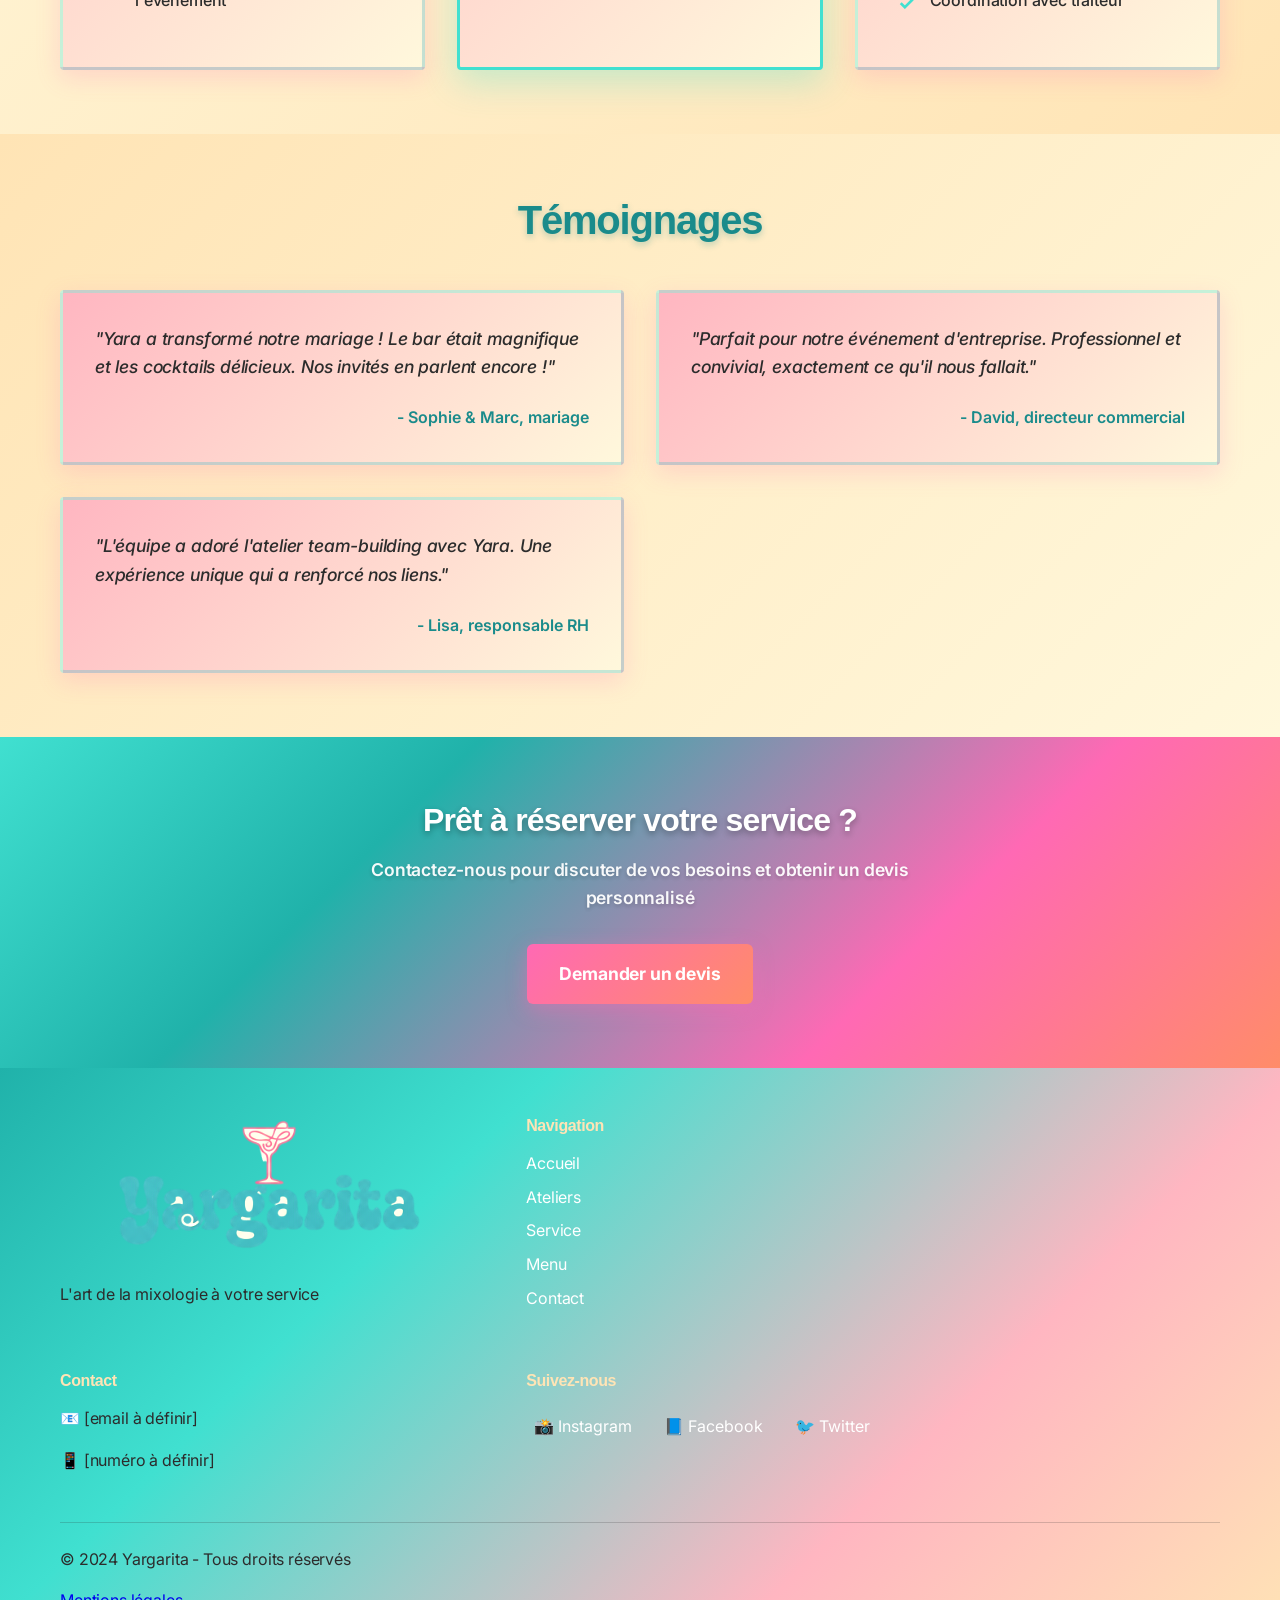
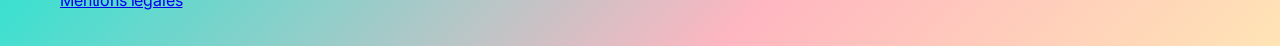
<file: service.html>
<!DOCTYPE html>
<html lang="fr">
<head>
    <meta charset="UTF-8">
    <meta name="viewport" content="width=device-width, initial-scale=1.0">
    <title>Service de Mixologie - Yargarita</title>
    <link rel="preconnect" href="https://fonts.googleapis.com">
    <link rel="preconnect" href="https://fonts.gstatic.com" crossorigin>
    <link href="https://fonts.googleapis.com/css2?family=Inter:wght@300;400;500;600;700;800&display=swap" rel="stylesheet">
    <link rel="stylesheet" href="css/style.css">
</head>
<body>
    <!-- Header -->
    <header class="header">
        <nav class="nav">
            <div class="nav__brand">
                <img src="images/yargarita-logo.png" alt="Yargarita - L'art de la mixologie" class="nav__logo">
            </div>
            <div class="nav__hamburger" id="hamburger">
                <span></span>
                <span></span>
                <span></span>
            </div>
            <ul class="nav__menu" id="nav-menu">
                <li><a href="index.html" class="nav__link">Accueil</a></li>
                <li><a href="ateliers.html" class="nav__link">Ateliers</a></li>
                <li><a href="service.html" class="nav__link nav__link--active">Service</a></li>
                <li><a href="menu.html" class="nav__link">Menu</a></li>
                <li><a href="contact.html" class="nav__link">Contact</a></li>
            </ul>
            <div class="nav__contact">
                <a href="tel:+41XXXXXXXXX" class="btn btn--primary">📞 Appeler</a>
            </div>
        </nav>
    </header>

    <!-- Hero Section -->
    <section class="page-hero">
        <div class="container">
            <h1 class="page-hero__title">Service de Mixologie pour Événements</h1>
            <p class="page-hero__subtitle">Votre barwoman professionnelle pour des moments inoubliables</p>
        </div>
    </section>

    <!-- Description Section -->
    <section class="description">
        <div class="container">
            <div class="description__content">
                <div class="description__text">
                    <h2>Qu'est-ce que le Service de Mixologie ?</h2>
                    <p>Un service complet de bar professionnel pour vos événements spéciaux. Yara s'occupe de tout : du matériel aux ingrédients, en passant par l'animation et la création de cocktails sur mesure pour votre événement.</p>
                    <p><strong>Notre approche :</strong> Service sur mesure, professionnalisme, flexibilité et qualité. Chaque événement est unique et nous nous adaptons à vos besoins et contraintes.</p>
                </div>
                <div class="description__image">
                    <div class="placeholder-image">[Photo service mixologie]</div>
                </div>
            </div>
        </div>
    </section>

    <!-- Types d'Événements -->
    <section class="events">
        <div class="container">
            <h2 class="section__title">Types d'Événements</h2>
            <div class="events__grid">
                <div class="event-card">
                    <div class="event-card__image">
                        <div class="placeholder-image">[Photo mariage]</div>
                    </div>
                    <div class="event-card__content">
                        <h3 class="event-card__title">Mariages</h3>
                        <p class="event-card__description">Votre bar de rêve pour le plus beau jour. Cocktails d'accueil personnalisés, signature cocktails pour les mariés, service tout au long de la soirée.</p>
                        <ul class="event-card__features">
                            <li>Cocktails d'accueil personnalisés</li>
                            <li>Signature cocktails pour les mariés</li>
                            <li>Service tout au long de la soirée</li>
                            <li>Animation et conseils aux invités</li>
                        </ul>
                    </div>
                </div>

                <div class="event-card">
                    <div class="event-card__image">
                        <div class="placeholder-image">[Photo entreprise]</div>
                    </div>
                    <div class="event-card__content">
                        <h3 class="event-card__title">Événements d'Entreprise</h3>
                        <p class="event-card__description">Professionnalisme et convivialité. Cocktails de bienvenue, animation de bar pour networking, créations sur mesure pour l'entreprise.</p>
                        <ul class="event-card__features">
                            <li>Cocktails de bienvenue</li>
                            <li>Animation de bar pour networking</li>
                            <li>Créations sur mesure pour l'entreprise</li>
                            <li>Service discret et efficace</li>
                        </ul>
                    </div>
                </div>

                <div class="event-card">
                    <div class="event-card__image">
                        <div class="placeholder-image">[Photo team-building]</div>
                    </div>
                    <div class="event-card__content">
                        <h3 class="event-card__title">Team-Building</h3>
                        <p class="event-card__description">Renforcez la cohésion d'équipe. Ateliers interactifs, défis cocktail entre équipes, création de cocktails d'équipe, ambiance conviviale et motivante.</p>
                        <ul class="event-card__features">
                            <li>Ateliers interactifs</li>
                            <li>Défis cocktail entre équipes</li>
                            <li>Création de cocktails d'équipe</li>
                            <li>Ambiance conviviale et motivante</li>
                        </ul>
                    </div>
                </div>

                <div class="event-card">
                    <div class="event-card__image">
                        <div class="placeholder-image">[Photo fêtes privées]</div>
                    </div>
                    <div class="event-card__content">
                        <h3 class="event-card__title">Fêtes Privées</h3>
                        <p class="event-card__description">Votre événement, notre expertise. Anniversaires, célébrations, soirées thématiques, événements familiaux, fêtes entre amis.</p>
                        <ul class="event-card__features">
                            <li>Anniversaires et célébrations</li>
                            <li>Soirées thématiques</li>
                            <li>Événements familiaux</li>
                            <li>Fêtes entre amis</li>
                        </ul>
                    </div>
                </div>
            </div>
        </div>
    </section>

    <!-- What's Included -->
    <section class="included">
        <div class="container">
            <h2 class="section__title">Ce qui est Inclus</h2>
            <div class="included__grid">
                <div class="included__item">
                    <h3>Matériel Professionnel</h3>
                    <ul>
                        <li>Bar mobile complet</li>
                        <li>Shakers, passoires, cuillères</li>
                        <li>Verres de tous types</li>
                        <li>Équipement de service</li>
                    </ul>
                </div>
                <div class="included__item">
                    <h3>Ingrédients et Spiritueux</h3>
                    <ul>
                        <li>Alcool de qualité</li>
                        <li>Ingrédients frais</li>
                        <li>Garnitures et décorations</li>
                        <li>Soft drinks et mixers</li>
                    </ul>
                </div>
                <div class="included__item">
                    <h3>Service</h3>
                    <ul>
                        <li>Personnel qualifié (Yara + assistant)</li>
                        <li>Animation et conseils</li>
                        <li>Service continu</li>
                        <li>Nettoyage et rangement</li>
                    </ul>
                </div>
                <div class="included__item">
                    <h3>Personnalisation</h3>
                    <ul>
                        <li>Cocktails sur mesure</li>
                        <li>Menu adapté à votre événement</li>
                        <li>Décoration du bar</li>
                        <li>Playlist musicale (optionnel)</li>
                    </ul>
                </div>
            </div>
        </div>
    </section>

    <!-- Process Section -->
    <section class="process">
        <div class="container">
            <h2 class="section__title">Processus de Réservation</h2>
            <div class="process__steps">
                <div class="step">
                    <div class="step__number">1</div>
                    <h3 class="step__title">Consultation (Gratuite)</h3>
                    <p class="step__description">Échange sur vos besoins, définition du menu, visite des lieux (si nécessaire), devis personnalisé.</p>
                </div>
                <div class="step">
                    <div class="step__number">2</div>
                    <h3 class="step__title">Planification</h3>
                    <p class="step__description">Menu finalisé, planning détaillé, liste des ingrédients, coordination avec autres prestataires.</p>
                </div>
                <div class="step">
                    <div class="step__number">3</div>
                    <h3 class="step__title">Préparation</h3>
                    <p class="step__description">Shopping des ingrédients, préparation des cocktails, installation du matériel, briefing de l'équipe.</p>
                </div>
                <div class="step">
                    <div class="step__number">4</div>
                    <h3 class="step__title">Service</h3>
                    <p class="step__description">Arrivée 2h avant l'événement, installation complète, service tout au long de l'événement, nettoyage et rangement.</p>
                </div>
            </div>
        </div>
    </section>

    <!-- Pricing Section -->
    <section class="pricing">
        <div class="container">
            <h2 class="section__title">Tarifs</h2>
            <div class="pricing__grid">
                <div class="pricing-card">
                    <h3 class="pricing-card__title">Service Standard</h3>
                    <div class="pricing-card__duration">4 heures</div>
                    <div class="pricing-card__participants">20-50 personnes</div>
                    <div class="pricing-card__cocktails">3 classiques + 1 signature</div>
                    <div class="pricing-card__price">[À définir avec Yara]</div>
                    <ul class="pricing-card__features">
                        <li>Bar mobile complet</li>
                        <li>Personnel : Yara + 1 assistant</li>
                        <li>Matériel et ingrédients inclus</li>
                        <li>Service continu pendant l'événement</li>
                    </ul>
                </div>
                <div class="pricing-card pricing-card--featured">
                    <h3 class="pricing-card__title">Service Premium</h3>
                    <div class="pricing-card__duration">6 heures</div>
                    <div class="pricing-card__participants">50-100 personnes</div>
                    <div class="pricing-card__cocktails">5 classiques + 2 signatures</div>
                    <div class="pricing-card__price">[À définir avec Yara]</div>
                    <ul class="pricing-card__features">
                        <li>Bar mobile + station de service</li>
                        <li>Personnel : Yara + 2 assistants</li>
                        <li>Ingrédients premium</li>
                        <li>Service continu avec animation</li>
                    </ul>
                </div>
                <div class="pricing-card">
                    <h3 class="pricing-card__title">Service Événement</h3>
                    <div class="pricing-card__duration">8 heures+</div>
                    <div class="pricing-card__participants">100+ personnes</div>
                    <div class="pricing-card__cocktails">Menu complet personnalisé</div>
                    <div class="pricing-card__price">[À définir avec Yara]</div>
                    <ul class="pricing-card__features">
                        <li>Bar principal + stations satellites</li>
                        <li>Équipe complète de service</li>
                        <li>Menu personnalisé pour l'événement</li>
                        <li>Coordination avec traiteur</li>
                    </ul>
                </div>
            </div>
        </div>
    </section>

    <!-- Testimonials -->
    <section class="testimonials">
        <div class="container">
            <h2 class="section__title">Témoignages</h2>
            <div class="testimonials__grid">
                <div class="testimonial">
                    <p class="testimonial__text">"Yara a transformé notre mariage ! Le bar était magnifique et les cocktails délicieux. Nos invités en parlent encore !"</p>
                    <div class="testimonial__author">- Sophie & Marc, mariage</div>
                </div>
                <div class="testimonial">
                    <p class="testimonial__text">"Parfait pour notre événement d'entreprise. Professionnel et convivial, exactement ce qu'il nous fallait."</p>
                    <div class="testimonial__author">- David, directeur commercial</div>
                </div>
                <div class="testimonial">
                    <p class="testimonial__text">"L'équipe a adoré l'atelier team-building avec Yara. Une expérience unique qui a renforcé nos liens."</p>
                    <div class="testimonial__author">- Lisa, responsable RH</div>
                </div>
            </div>
        </div>
    </section>

    <!-- CTA Section -->
    <section class="cta">
        <div class="container">
            <div class="cta__content">
                <h2 class="cta__title">Prêt à réserver votre service ?</h2>
                <p class="cta__subtitle">Contactez-nous pour discuter de vos besoins et obtenir un devis personnalisé</p>
                <a href="mailto:ygex@hotmail.com?subject=Demande de devis service mixologie - Yargarita&body=Bonjour Yara,%0D%0A%0D%0AJe souhaite obtenir un devis pour un service de mixologie.%0D%0A%0D%0AType d'événement :%0D%0ADate :%0D%0ANombre de personnes :%0D%0ALieu :%0D%0ADurée souhaitée :%0D%0A%0D%0AMerci pour votre retour !" class="btn btn--cta">Demander un devis</a>
            </div>
        </div>
    </section>

    <!-- Footer -->
    <footer class="footer">
        <div class="container">
            <div class="footer__content">
            <div class="footer__brand">
                <img src="images/yargarita-logo.png" alt="Yargarita" class="footer__logo">
                <p>L'art de la mixologie à votre service</p>
            </div>
                <div class="footer__nav">
                    <h4>Navigation</h4>
                    <ul>
                        <li><a href="index.html">Accueil</a></li>
                        <li><a href="ateliers.html">Ateliers</a></li>
                        <li><a href="service.html">Service</a></li>
                        <li><a href="menu.html">Menu</a></li>
                        <li><a href="contact.html">Contact</a></li>
                    </ul>
                </div>
                <div class="footer__contact">
                    <h4>Contact</h4>
                    <p>📧 [email à définir]</p>
                    <p>📱 [numéro à définir]</p>
                </div>
                <div class="footer__social">
                    <h4>Suivez-nous</h4>
                    <div class="social-links">
                        <a href="#" class="social-link">📸 Instagram</a>
                        <a href="#" class="social-link">📘 Facebook</a>
                        <a href="#" class="social-link">🐦 Twitter</a>
                    </div>
                </div>
            </div>
            <div class="footer__bottom">
                <p>&copy; 2024 Yargarita - Tous droits réservés</p>
                <p><a href="mentions-legales.html">Mentions légales</a></p>
            </div>
        </div>
    </footer>

    <script>
        // Menu hamburger
        const hamburger = document.getElementById('hamburger');
        const navMenu = document.getElementById('nav-menu');

        hamburger.addEventListener('click', () => {
            hamburger.classList.toggle('active');
            navMenu.classList.toggle('active');
        });

        // Fermer le menu quand on clique sur un lien
        document.querySelectorAll('.nav__link').forEach(link => {
            link.addEventListener('click', () => {
                hamburger.classList.remove('active');
                navMenu.classList.remove('active');
            });
        });
    </script>
</body>
</html>
</file>
<file: css/style.css>
/* Reset et Base */
* {
    margin: 0;
    padding: 0;
    box-sizing: border-box;
}

body {
    font-family: 'Inter', -apple-system, BlinkMacSystemFont, 'Segoe UI', sans-serif;
    line-height: 1.6;
    color: #2C2C2C;
    background-color: #FFF8DC;
    font-weight: 400;
    -webkit-font-smoothing: antialiased;
    -moz-osx-font-smoothing: grayscale;
}

/* Typography avec Inter - Clean & Modern */
h1, h2, h3, h4, h5, h6 {
    font-family: 'Inter', -apple-system, BlinkMacSystemFont, 'Segoe UI', sans-serif;
    font-weight: 600;
    letter-spacing: -0.025em;
    line-height: 1.2;
}

.section__title {
    font-weight: 700;
    letter-spacing: -0.03em;
    line-height: 1.1;
}

.hero__title {
    font-weight: 800;
    letter-spacing: -0.04em;
    line-height: 1.1;
}

.btn {
    font-family: 'Inter', -apple-system, BlinkMacSystemFont, 'Segoe UI', sans-serif;
    font-weight: 500;
    letter-spacing: -0.01em;
}

/* Amélioration de la lisibilité */
p, li, span {
    font-weight: 400;
    letter-spacing: -0.01em;
}

/* Navigation plus clean */
.nav__link {
    font-weight: 500;
    letter-spacing: -0.01em;
}

.container {
    max-width: 1200px;
    margin: 0 auto;
    padding: 0 20px;
}

/* Typography */
h1, h2, h3, h4, h5, h6 {
    font-family: 'Montserrat', sans-serif;
    font-weight: 600;
    line-height: 1.2;
    margin-bottom: 1rem;
}

h1 { font-size: 2.5rem; }
h2 { font-size: 2rem; }
h3 { font-size: 1.5rem; }

p {
    margin-bottom: 1rem;
}

/* Buttons */
.btn {
    display: inline-block;
    padding: 12px 24px;
    border-radius: 1px;
    text-decoration: none;
    font-weight: 600;
    text-align: center;
    transition: all 0.3s ease;
    border: none;
    cursor: pointer;
}

.btn--primary {
    background-color: #40E0D0;
    color: white;
    box-shadow: 0 4px 12px rgba(64, 224, 208, 0.3);
}

.btn--primary:hover {
    background-color: #20B2AA;
    transform: translateY(-2px);
    box-shadow: 0 6px 16px rgba(64, 224, 208, 0.4);
}

.btn--secondary {
    background-color: transparent;
    color: #40E0D0;
    border: 2px solid #40E0D0;
}

.btn--secondary:hover {
    background-color: #40E0D0;
    color: white;
}

.btn--cta {
    background: linear-gradient(135deg, #FF69B4 0%, #FF8C69 100%);
    color: white;
    font-size: 1.1rem;
    padding: 16px 32px;
    font-weight: 700;
    box-shadow: 0 6px 20px rgba(255, 105, 180, 0.4);
    border-radius: 6px;
}

.btn--cta:hover {
    background: linear-gradient(135deg, #FF8C69 0%, #FF69B4 100%);
    transform: translateY(-3px);
    box-shadow: 0 8px 25px rgba(255, 105, 180, 0.5);
}

/* Header */
.header {
    background: linear-gradient(135deg, #FFF8DC 0%, #FFB6C1 100%);
    box-shadow: 0 4px 15px rgba(255, 105, 180, 0.2);
    position: sticky;
    top: 0;
    z-index: 100;
}

.nav {
    display: flex;
    justify-content: space-between;
    align-items: center;
    padding: 1rem 2rem;
    max-width: 1200px;
    margin: 0 auto;
}

.nav__brand h1 {
    color: #40E0D0;
    font-size: 1.8rem;
    margin: 0;
    text-shadow: 0 2px 4px rgba(64, 224, 208, 0.3);
}

.nav__logo {
    height: 180px;
    width: auto;
    transition: all 0.3s ease;
}

.nav__logo:hover {
    transform: scale(1.05);
}



.nav__menu {
    display: flex;
    list-style: none;
    gap: 1rem;
}

.nav__link {
    text-decoration: none;
    color: #2C2C2C;
    font-weight: 600;
    font-size: 1.1rem;
    padding: 0.75rem 1rem;
    border-radius: 6px;
    transition: all 0.3s ease;
    position: relative;
    display: inline-block;
    overflow: hidden;
}

.nav__link:hover {
    color: #40E0D0;
    background: rgba(64, 224, 208, 0.1);
    transform: translateY(-1px);
}

.nav__link--active {
    color: #40E0D0;
    background: rgba(64, 224, 208, 0.15);
    font-weight: 700;
}

.nav__link:focus {
    outline: 2px solid #FF69B4;
    outline-offset: 2px;
    background: rgba(255, 105, 180, 0.1);
}

.nav__contact {
    display: flex;
    align-items: center;
}

/* Hamburger Menu */
.nav__hamburger {
    display: none;
    flex-direction: column;
    cursor: pointer;
    padding: 0.5rem;
}

.nav__hamburger span {
    width: 25px;
    height: 3px;
    background-color: #40E0D0;
    margin: 3px 0;
    transition: 0.3s;
    border-radius: 1px;
}

.nav__hamburger.active span:nth-child(1) {
    transform: rotate(-45deg) translate(-5px, 6px);
}

.nav__hamburger.active span:nth-child(2) {
    opacity: 0;
}

.nav__hamburger.active span:nth-child(3) {
    transform: rotate(45deg) translate(-5px, -6px);
}

/* Hero Section */
.hero {
    background: linear-gradient(135deg, #40E0D0 0%, #20B2AA 30%, #FFB6C1 70%, #FFE4B5 100%);
    color: white;
    padding: 4rem 0;
    position: relative;
    overflow: hidden;
}

.hero::before {
    content: '';
    position: absolute;
    top: 0;
    left: 0;
    right: 0;
    bottom: 0;
    background: radial-gradient(circle at 20% 30%, rgba(255, 105, 180, 0.2) 0%, transparent 50%),
                radial-gradient(circle at 80% 70%, rgba(255, 140, 105, 0.2) 0%, transparent 50%);
    pointer-events: none;
}

.hero__content {
    max-width: 1200px;
    margin: 0 auto;
    padding: 0 2rem;
    display: grid;
    grid-template-columns: 1fr 1fr;
    gap: 3rem;
    align-items: center;
}

.hero__title {
    font-size: 3rem;
    margin-bottom: 1rem;
    color: white;
    font-weight: 800;
    text-shadow: 0 4px 8px rgba(0, 0, 0, 0.3);
}

.hero__subtitle {
    font-size: 1.2rem;
    margin-bottom: 2rem;
    opacity: 0.95;
    font-weight: 600;
    text-shadow: 0 2px 4px rgba(0, 0, 0, 0.2);
}

.hero__image {
    text-align: center;
}

.hero__image .placeholder-image {
    width: 100%;
    max-width: 800px;
    height: 400px;
    background: linear-gradient(135deg, #FFB6C1, #FFE4B5);
    border-radius: 4px;
    display: flex;
    align-items: center;
    justify-content: center;
    color: #40E0D0;
    font-size: 1.2rem;
    font-weight: 600;
    text-shadow: 0 2px 4px rgba(64, 224, 208, 0.3);
    box-shadow: 0 8px 24px rgba(255, 105, 180, 0.2);
    transition: all 0.3s ease;
}

.hero__image .placeholder-image:hover {
    transform: scale(1.02);
    box-shadow: 0 12px 32px rgba(255, 105, 180, 0.3);
}

/* Services Section */
.services {
    padding: 4rem 0;
    background: linear-gradient(135deg, #FFE4B5 0%, #FFF8DC 100%);
}

.section__title {
    text-align: center;
    margin-bottom: 3rem;
    color: #1A8B8B;
    font-size: 2.5rem;
    font-weight: 800;
    text-shadow: 0 3px 6px rgba(26, 139, 139, 0.3);
}

.services__grid {
    display: grid;
    grid-template-columns: repeat(auto-fit, minmax(400px, 1fr));
    gap: 2rem;
}

.service-card {
    background: linear-gradient(135deg, #FFB6C1 0%, #FFF8DC 100%);
    border-radius: 4px;
    overflow: hidden;
    box-shadow: 0 8px 25px rgba(255, 105, 180, 0.2);
    transition: all 0.3s ease;
    border: 3px solid rgba(64, 224, 208, 0.4);
    position: relative;
}

.service-card:hover {
    transform: translateY(-8px);
    box-shadow: 0 12px 35px rgba(255, 105, 180, 0.3);
    border-color: #40E0D0;
}

.service-card::before {
    content: '';
    position: absolute;
    top: 0;
    left: -100%;
    width: 100%;
    height: 100%;
    background: linear-gradient(135deg, rgba(64, 224, 208, 0.1) 0%, rgba(32, 178, 170, 0.1) 100%);
    transition: left 0.3s ease;
    z-index: 1;
    pointer-events: none;
}

.service-card:hover::before {
    left: 0;
}

.service-card__image {
    height: 200px;
    background-color: #f0f0f0;
    display: flex;
    align-items: center;
    justify-content: center;
}

.service-card__content {
    padding: 2rem;
}

.service-card__title {
    color: #1A8B8B;
    margin-bottom: 1rem;
    font-size: 1.4rem;
    font-weight: 700;
    text-shadow: 0 1px 2px rgba(26, 139, 139, 0.2);
}

.service-card__description {
    margin-bottom: 1.5rem;
    color: #2C2C2C;
    font-weight: 500;
}

.service-card__features {
    list-style: none;
    margin-bottom: 2rem;
}

.service-card__features li {
    padding: 0.5rem 0;
    position: relative;
    padding-left: 1.5rem;
}

.service-card__features li:before {
    content: "✓";
    position: absolute;
    left: 0;
    color: #40E0D0;
    font-weight: bold;
    font-size: 1.1rem;
}

/* About Section */
.about {
    padding: 4rem 0;
    background: linear-gradient(135deg, #FFF8DC 0%, #FFE4B5 100%);
}

.about__content {
    display: grid;
    grid-template-columns: 1fr 1fr;
    gap: 3rem;
    align-items: center;
}

.about__image {
    text-align: center;
}

/* Signature Cocktails */
.signature-cocktails {
    padding: 4rem 0;
    background: linear-gradient(135deg, #FFB6C1 0%, #FFE4B5 50%, #FFF8DC 100%);
}

.section__subtitle {
    text-align: center;
    margin-bottom: 3rem;
    color: #2C2C2C;
    font-size: 1.1rem;
    font-weight: 500;
}

.cocktails__grid {
    display: grid;
    grid-template-columns: repeat(auto-fit, minmax(250px, 1fr));
    gap: 2rem;
    margin-bottom: 3rem;
}

.cocktail-card {
    background: linear-gradient(135deg, #FFF8DC 0%, #FFB6C1 100%);
    border-radius: 4px;
    overflow: hidden;
    box-shadow: 0 6px 20px rgba(255, 105, 180, 0.2);
    text-align: center;
    transition: all 0.3s ease;
    border: 3px solid rgba(64, 224, 208, 0.5);
    position: relative;
}

.cocktail-card:hover {
    transform: translateY(-5px);
    box-shadow: 0 10px 30px rgba(255, 105, 180, 0.3);
}

.cocktail-card::before {
    content: '';
    position: absolute;
    top: 0;
    left: -100%;
    width: 100%;
    height: 100%;
    background: linear-gradient(135deg, rgba(64, 224, 208, 0.1) 0%, rgba(32, 178, 170, 0.1) 100%);
    transition: left 0.3s ease;
    z-index: 1;
    pointer-events: none;
}

.cocktail-card:hover::before {
    left: 0;
}

.cocktail-card__image {
    height: 150px;
    background-color: #f0f0f0;
    display: flex;
    align-items: center;
    justify-content: center;
}

.cocktail-card__name {
    color: #1A8B8B;
    margin: 1rem 0 0.5rem 0;
    font-size: 1.2rem;
    font-weight: 700;
    text-shadow: 0 1px 2px rgba(26, 139, 139, 0.2);
}

.cocktail-card__description {
    color: #2C2C2C;
    padding: 0 1rem 1rem 1rem;
    font-weight: 500;
}

.signature-cocktails__cta {
    text-align: center;
}

/* Contact CTA */
.contact-cta {
    padding: 4rem 0;
    background: linear-gradient(135deg, #40E0D0 0%, #20B2AA 30%, #FF69B4 70%, #FF8C69 100%);
    color: white;
    position: relative;
    overflow: hidden;
}

.contact-cta::before {
    content: '';
    position: absolute;
    top: 0;
    left: 0;
    right: 0;
    bottom: 0;
    background: radial-gradient(circle at 30% 20%, rgba(255, 228, 181, 0.2) 0%, transparent 50%),
                radial-gradient(circle at 70% 80%, rgba(255, 182, 193, 0.2) 0%, transparent 50%);
    pointer-events: none;
}

.contact-cta__content {
    text-align: center;
    max-width: 600px;
    margin: 0 auto;
}

.contact-cta__title {
    color: white;
    margin-bottom: 1rem;
    font-weight: 800;
    text-shadow: 0 3px 6px rgba(0, 0, 0, 0.3);
}

.contact-cta__subtitle {
    margin-bottom: 2rem;
    opacity: 0.95;
    font-weight: 600;
    text-shadow: 0 2px 4px rgba(0, 0, 0, 0.2);
}

.contact-cta__info {
    display: flex;
    justify-content: center;
    gap: 2rem;
    margin-bottom: 2rem;
}

.contact-info {
    display: flex;
    align-items: center;
    gap: 0.5rem;
}

.contact-info__icon {
    font-size: 1.2rem;
}

/* Footer */
.footer {
    background: linear-gradient(135deg, #20B2AA 0%, #40E0D0 30%, #FFB6C1 70%, #FFE4B5 100%);
    color: #2C2C2C;
    padding: 3rem 0 1rem;
}

.footer__content {
    display: grid;
    grid-template-columns: 1fr 2fr;
    gap: 3rem;
    margin-bottom: 2rem;
    align-items: start;
}

.footer__brand {
    text-align: left;
}

.footer__tagline {
    font-size: 1.1rem;
    color: #2C2C2C;
    margin: 0;
    font-weight: 600;
}

.footer__sections {
    display: grid;
    grid-template-columns: repeat(3, 1fr);
    gap: 2rem;
}

.footer__title {
    color: #2C2C2C;
    margin-bottom: 1rem;
    font-size: 1.1rem;
    font-weight: 700;
}

.footer__list {
    list-style: none;
    padding: 0;
    margin: 0;
}

.footer__list li {
    margin: 0.5rem 0;
}

.footer__link {
    color: #2C2C2C;
    text-decoration: none;
    transition: all 0.3s ease;
    font-size: 0.95rem;
    font-weight: 500;
}

.footer__link:hover {
    color: #FF69B4;
    transform: translateX(4px);
}

.footer__contact-info {
    display: flex;
    flex-direction: column;
    gap: 0.75rem;
}

.footer__contact-item {
    display: flex;
    align-items: center;
    gap: 0.5rem;
    margin: 0;
}

.footer__icon {
    font-size: 1.1rem;
}

.footer__social-links {
    display: flex;
    flex-direction: column;
    gap: 0.5rem;
}

.footer__social-link {
    color: #2C2C2C;
    text-decoration: none;
    transition: all 0.3s ease;
    padding: 0.5rem 0;
    font-size: 0.95rem;
    font-weight: 500;
}

.footer__social-link:hover {
    color: #FF69B4;
    transform: translateX(4px);
}

.footer__logo {
    height: 150px;
    width: auto;
    margin-bottom: 0.5rem;
    filter: brightness(1.1);
    transition: all 0.3s ease;
}

.footer__logo:hover {
    transform: scale(1.05);
    filter: brightness(1.2);
}

.footer h4 {
    color: #FFE4B5;
    margin-bottom: 1rem;
}

.footer ul {
    list-style: none;
}

.footer ul li {
    margin-bottom: 0.5rem;
}

.footer ul li a {
    color: white;
    text-decoration: none;
    transition: color 0.3s ease;
}

.footer ul li a {
    position: relative;
    overflow: hidden;
}

.footer ul li a::before {
    content: '';
    position: absolute;
    top: 0;
    left: -100%;
    width: 100%;
    height: 100%;
    background: linear-gradient(135deg, rgba(255, 228, 181, 0.2) 0%, rgba(255, 182, 193, 0.2) 100%);
    transition: left 0.3s ease;
    z-index: -1;
}

.footer ul li a:hover::before {
    left: 0;
}

.footer ul li a:hover {
    color: #FFE4B5;
    transform: translateX(8px);
    text-shadow: 0 2px 4px rgba(255, 228, 181, 0.3);
}

.social-links {
    display: flex;
    gap: 1rem;
}

.social-link {
    color: white;
    text-decoration: none;
    transition: color 0.3s ease;
}

.social-link {
    position: relative;
    overflow: hidden;
    padding: 0.5rem;
    border-radius: 4px;
    transition: all 0.3s ease;
}

.social-link::before {
    content: '';
    position: absolute;
    top: 0;
    left: -100%;
    width: 100%;
    height: 100%;
    background: linear-gradient(135deg, rgba(255, 228, 181, 0.3) 0%, rgba(255, 182, 193, 0.3) 100%);
    transition: left 0.3s ease;
    z-index: -1;
}

.social-link:hover::before {
    left: 0;
}

.social-link:hover {
    color: #FFE4B5;
    transform: scale(1.1);
    box-shadow: 0 4px 12px rgba(255, 228, 181, 0.3);
}

.footer__bottom {
    border-top: 1px solid rgba(44, 44, 44, 0.2);
    padding-top: 1.5rem;
}

.footer__bottom-content {
    display: flex;
    justify-content: space-between;
    align-items: center;
    flex-wrap: wrap;
    gap: 1rem;
}

.footer__copyright {
    margin: 0;
    font-size: 0.9rem;
    color: #2C2C2C;
    font-weight: 500;
}

.footer__legal {
    display: flex;
    gap: 1rem;
}

.footer__legal-link {
    color: #2C2C2C;
    text-decoration: none;
    font-size: 0.9rem;
    font-weight: 500;
    transition: color 0.3s ease;
}

.footer__legal-link:hover {
    color: #FF69B4;
}

/* Page Hero */
.page-hero {
    padding: 3rem 0;
    background: linear-gradient(135deg, #40E0D0 0%, #20B2AA 30%, #FFB6C1 70%, #FFE4B5 100%);
    color: white;
    text-align: center;
}

.page-hero__title {
    font-size: 2.5rem;
    margin-bottom: 1rem;
    font-weight: 800;
    text-shadow: 0 3px 6px rgba(0, 0, 0, 0.3);
}

.page-hero__subtitle {
    font-size: 1.2rem;
    opacity: 0.95;
    font-weight: 600;
    text-shadow: 0 2px 4px rgba(0, 0, 0, 0.2);
}

/* Description Section */
.description {
    padding: 4rem 0;
    background: linear-gradient(135deg, #FFF8DC 0%, #FFE4B5 100%);
}

.description__content {
    display: grid;
    grid-template-columns: 1fr 1fr;
    gap: 3rem;
    align-items: center;
}

.description__text h2 {
    color: #1A8B8B;
    margin-bottom: 1.5rem;
    font-size: 2rem;
    font-weight: 700;
}

.description__text p {
    color: #2C2C2C;
    font-size: 1.1rem;
    line-height: 1.7;
    font-weight: 500;
}

/* Process Section */
.process {
    padding: 4rem 0;
    background: linear-gradient(135deg, #FFE4B5 0%, #FFF8DC 100%);
}

.process__steps {
    display: grid;
    grid-template-columns: repeat(auto-fit, minmax(280px, 1fr));
    gap: 2rem;
    margin-top: 3rem;
}

.step {
    background: linear-gradient(135deg, #FFB6C1 0%, #FFF8DC 100%);
    padding: 2rem;
    border-radius: 4px;
    text-align: center;
    box-shadow: 0 8px 25px rgba(255, 105, 180, 0.2);
    border: 3px solid rgba(64, 224, 208, 0.3);
    transition: all 0.3s ease;
    position: relative;
    overflow: hidden;
}

.step:hover {
    transform: translateY(-5px);
    box-shadow: 0 12px 35px rgba(255, 105, 180, 0.3);
}

.step__number {
    width: 60px;
    height: 60px;
    background: linear-gradient(135deg, #40E0D0 0%, #20B2AA 100%);
    color: white;
    border-radius: 50%;
    display: flex;
    align-items: center;
    justify-content: center;
    font-size: 1.5rem;
    font-weight: 800;
    margin: 0 auto 1.5rem auto;
    box-shadow: 0 4px 15px rgba(64, 224, 208, 0.3);
}

.step__title {
    color: #1A8B8B;
    margin-bottom: 1rem;
    font-size: 1.3rem;
    font-weight: 700;
}

.step__description {
    color: #2C2C2C;
    line-height: 1.6;
    font-weight: 500;
}

/* Included Section */
.included {
    padding: 4rem 0;
    background: linear-gradient(135deg, #FFB6C1 0%, #FFE4B5 50%, #FFF8DC 100%);
}

.included__grid {
    display: grid;
    grid-template-columns: repeat(auto-fit, minmax(300px, 1fr));
    gap: 2rem;
    margin-top: 3rem;
}

.included__item {
    background: linear-gradient(135deg, #FFF8DC 0%, #FFB6C1 100%);
    padding: 2rem;
    border-radius: 4px;
    box-shadow: 0 8px 25px rgba(255, 105, 180, 0.2);
    border: 3px solid rgba(64, 224, 208, 0.3);
    transition: all 0.3s ease;
}

.included__item:hover {
    transform: translateY(-5px);
    box-shadow: 0 12px 35px rgba(255, 105, 180, 0.3);
}

.included__item h3 {
    color: #1A8B8B;
    margin-bottom: 1.5rem;
    font-size: 1.4rem;
    font-weight: 700;
    text-align: center;
}

.included__item ul {
    list-style: none;
    padding: 0;
}

.included__item li {
    padding: 0.8rem 0;
    color: #2C2C2C;
    font-weight: 500;
    position: relative;
    padding-left: 2rem;
    border-bottom: 1px solid rgba(64, 224, 208, 0.2);
}

.included__item li:last-child {
    border-bottom: none;
}

.included__item li:before {
    content: "✓";
    position: absolute;
    left: 0;
    color: #40E0D0;
    font-weight: bold;
    font-size: 1.2rem;
}

/* Pricing Section */
.pricing {
    padding: 4rem 0;
    background: linear-gradient(135deg, #FFF8DC 0%, #FFE4B5 100%);
}

.pricing__grid {
    display: grid;
    grid-template-columns: repeat(auto-fit, minmax(300px, 1fr));
    gap: 2rem;
    margin-top: 3rem;
}

.pricing-card {
    background: linear-gradient(135deg, #FFB6C1 0%, #FFF8DC 100%);
    padding: 2.5rem;
    border-radius: 4px;
    text-align: center;
    box-shadow: 0 8px 25px rgba(255, 105, 180, 0.2);
    border: 3px solid rgba(64, 224, 208, 0.3);
    transition: all 0.3s ease;
    position: relative;
}

.pricing-card:hover {
    transform: translateY(-8px);
    box-shadow: 0 12px 35px rgba(255, 105, 180, 0.3);
}

.pricing-card--featured {
    border-color: #40E0D0;
    box-shadow: 0 12px 35px rgba(64, 224, 208, 0.3);
}

.pricing-card__title {
    color: #1A8B8B;
    font-size: 1.5rem;
    font-weight: 700;
    margin-bottom: 1rem;
}

.pricing-card__duration,
.pricing-card__participants,
.pricing-card__cocktails {
    color: #2C2C2C;
    font-weight: 600;
    margin-bottom: 0.5rem;
    font-size: 1rem;
}

.pricing-card__price {
    color: #40E0D0;
    font-size: 2rem;
    font-weight: 800;
    margin: 1.5rem 0;
    text-shadow: 0 2px 4px rgba(64, 224, 208, 0.2);
}

.pricing-card__features {
    list-style: none;
    padding: 0;
    text-align: left;
}

.pricing-card__features li {
    padding: 0.8rem 0;
    color: #2C2C2C;
    font-weight: 500;
    position: relative;
    padding-left: 2rem;
    border-bottom: 1px solid rgba(64, 224, 208, 0.2);
}

.pricing-card__features li:last-child {
    border-bottom: none;
}

.pricing-card__features li:before {
    content: "✓";
    position: absolute;
    left: 0;
    color: #40E0D0;
    font-weight: bold;
    font-size: 1.2rem;
}

/* Testimonials Section */
.testimonials {
    padding: 4rem 0;
    background: linear-gradient(135deg, #FFE4B5 0%, #FFF8DC 100%);
}

.testimonials__grid {
    display: grid;
    grid-template-columns: repeat(auto-fit, minmax(400px, 1fr));
    gap: 2rem;
    margin-top: 3rem;
}

.testimonial {
    background: linear-gradient(135deg, #FFB6C1 0%, #FFF8DC 100%);
    padding: 2rem;
    border-radius: 4px;
    box-shadow: 0 8px 25px rgba(255, 105, 180, 0.2);
    border: 3px solid rgba(64, 224, 208, 0.3);
    transition: all 0.3s ease;
}

.testimonial:hover {
    transform: translateY(-5px);
    box-shadow: 0 12px 35px rgba(255, 105, 180, 0.3);
}

.testimonial__text {
    color: #2C2C2C;
    font-style: italic;
    font-size: 1.1rem;
    line-height: 1.6;
    margin-bottom: 1.5rem;
    font-weight: 500;
}

.testimonial__author {
    color: #1A8B8B;
    font-weight: 600;
    text-align: right;
}

/* CTA Section */
.cta {
    padding: 4rem 0;
    background: linear-gradient(135deg, #40E0D0 0%, #20B2AA 30%, #FF69B4 70%, #FF8C69 100%);
    color: white;
    text-align: center;
}

.cta__content {
    max-width: 600px;
    margin: 0 auto;
}

.cta__title {
    font-size: 2rem;
    margin-bottom: 1rem;
    font-weight: 800;
    text-shadow: 0 3px 6px rgba(0, 0, 0, 0.3);
}

.cta__subtitle {
    font-size: 1.1rem;
    margin-bottom: 2rem;
    opacity: 0.95;
    font-weight: 600;
    text-shadow: 0 2px 4px rgba(0, 0, 0, 0.2);
}

/* Events Section */
.events {
    padding: 4rem 0;
    background: linear-gradient(135deg, #FFE4B5 0%, #FFF8DC 100%);
}

.events__grid {
    display: grid;
    grid-template-columns: repeat(auto-fit, minmax(500px, 1fr));
    gap: 2rem;
    margin-top: 3rem;
}

.event-card {
    background: linear-gradient(135deg, #FFB6C1 0%, #FFF8DC 100%);
    border-radius: 4px;
    overflow: hidden;
    box-shadow: 0 8px 25px rgba(255, 105, 180, 0.2);
    border: 3px solid rgba(64, 224, 208, 0.3);
    transition: all 0.3s ease;
    position: relative;
}

.event-card:hover {
    transform: translateY(-8px);
    box-shadow: 0 12px 35px rgba(255, 105, 180, 0.3);
}

.event-card__image {
    height: 200px;
    overflow: hidden;
}

.event-card__content {
    padding: 2rem;
}

.event-card__title {
    color: #1A8B8B;
    font-size: 1.5rem;
    font-weight: 700;
    margin-bottom: 1rem;
}

.event-card__description {
    color: #2C2C2C;
    margin-bottom: 1.5rem;
    line-height: 1.6;
    font-weight: 500;
}

.event-card__features {
    list-style: none;
    padding: 0;
}

.event-card__features li {
    padding: 0.5rem 0;
    color: #2C2C2C;
    font-weight: 500;
    position: relative;
    padding-left: 1.5rem;
    border-bottom: 1px solid rgba(64, 224, 208, 0.2);
}

.event-card__features li:last-child {
    border-bottom: none;
}

.event-card__features li:before {
    content: "✓";
    position: absolute;
    left: 0;
    color: #40E0D0;
    font-weight: bold;
    font-size: 1.1rem;
}

/* Gallery Section */
.gallery-categories {
    padding: 2rem 0;
    background: linear-gradient(135deg, #FFF8DC 0%, #FFE4B5 100%);
}

.gallery-filters {
    display: flex;
    justify-content: center;
    gap: 1rem;
    flex-wrap: wrap;
}

.filter-btn {
    background: linear-gradient(135deg, #FFB6C1 0%, #FFF8DC 100%);
    border: 3px solid rgba(64, 224, 208, 0.3);
    color: #2C2C2C;
    padding: 0.8rem 1.5rem;
    border-radius: 6px;
    cursor: pointer;
    transition: all 0.3s ease;
    font-weight: 600;
    position: relative;
    overflow: hidden;
}

.filter-btn::before {
    content: '';
    position: absolute;
    top: 0;
    left: -100%;
    width: 100%;
    height: 100%;
    background: linear-gradient(135deg, #40E0D0 0%, #20B2AA 100%);
    transition: left 0.3s ease;
    z-index: -1;
}

.filter-btn:hover::before,
.filter-btn--active::before {
    left: 0;
}

.filter-btn:hover,
.filter-btn--active {
    color: white;
    transform: translateY(-2px);
    box-shadow: 0 4px 15px rgba(64, 224, 208, 0.3);
}

.gallery {
    padding: 4rem 0;
    background: linear-gradient(135deg, #FFE4B5 0%, #FFF8DC 100%);
}

.gallery__grid {
    display: grid;
    grid-template-columns: repeat(auto-fit, minmax(300px, 1fr));
    gap: 2rem;
    margin-top: 3rem;
}

.gallery-item {
    background: linear-gradient(135deg, #FFB6C1 0%, #FFF8DC 100%);
    border-radius: 4px;
    overflow: hidden;
    box-shadow: 0 8px 25px rgba(255, 105, 180, 0.2);
    border: 3px solid rgba(64, 224, 208, 0.3);
    transition: all 0.3s ease;
    position: relative;
    cursor: pointer;
}

.gallery-item:hover {
    transform: translateY(-8px);
    box-shadow: 0 12px 35px rgba(255, 105, 180, 0.3);
}

.gallery-item__image {
    height: 250px;
    overflow: hidden;
    position: relative;
}

.gallery-item__overlay {
    position: absolute;
    bottom: 0;
    left: 0;
    right: 0;
    background: linear-gradient(transparent, rgba(0, 0, 0, 0.8));
    color: white;
    padding: 2rem 1.5rem 1.5rem 1.5rem;
    transform: translateY(100%);
    transition: transform 0.3s ease;
}

.gallery-item:hover .gallery-item__overlay {
    transform: translateY(0);
}

.gallery-item__title {
    font-size: 1.2rem;
    font-weight: 700;
    margin-bottom: 0.5rem;
}

.gallery-item__description {
    font-size: 0.9rem;
    opacity: 0.9;
    font-weight: 500;
}

/* Placeholder Images */
.placeholder-image {
    background: linear-gradient(135deg, #FFB6C1 0%, #FFE4B5 100%);
    border: 3px dashed #40E0D0;
    color: #1A8B8B;
    display: flex;
    align-items: center;
    justify-content: center;
    font-style: italic;
    min-height: 200px;
    border-radius: 6px;
    font-weight: 600;
    text-shadow: 0 1px 2px rgba(26, 139, 139, 0.2);
}

/* Responsive Design */
@media (max-width: 768px) {
    .nav {
        flex-direction: row;
        justify-content: space-between;
        align-items: center;
    }
    
    .nav__hamburger {
        display: flex;
    }
    
    .nav__menu {
        position: fixed;
        left: -100%;
        top: 70px;
        flex-direction: column;
        background: linear-gradient(135deg, #FFF8DC 0%, #FFB6C1 100%);
        width: 100%;
        text-align: center;
        transition: 0.3s;
        box-shadow: 0 10px 27px rgba(0, 0, 0, 0.05);
        padding: 2rem 0;
        z-index: 1000;
    }
    
    .nav__menu.active {
        left: 0;
    }
    
    .nav__menu li {
        margin: 1rem 0;
    }
    
    .nav__menu .nav__link {
        display: block;
        padding: 1.25rem 2rem;
        border-radius: 6px;
        transition: all 0.3s ease;
        position: relative;
        overflow: hidden;
        font-size: 1.2rem;
        font-weight: 600;
    }
    
    .nav__menu .nav__link:hover {
        color: #40E0D0;
        background: rgba(64, 224, 208, 0.1);
        transform: translateX(8px);
    }
    
    .nav__menu .nav__link--active {
        color: #40E0D0;
        background: rgba(64, 224, 208, 0.15);
        font-weight: 700;
    }
    
    .nav__contact {
        display: none;
    }
    
    .hero__content {
        grid-template-columns: 1fr;
        text-align: center;
    }
    
    .hero__title {
        font-size: 2rem;
    }
    
    .about__content {
        grid-template-columns: 1fr;
    }
    
    .services__grid {
        grid-template-columns: 1fr;
    }
    
    .contact-cta__info {
        flex-direction: column;
        gap: 1rem;
    }
    
    .footer__content {
        grid-template-columns: 1fr;
        gap: 2rem;
        text-align: center;
    }
    
    .footer__sections {
        grid-template-columns: 1fr;
        gap: 1.5rem;
    }
    
    .footer__brand {
        text-align: center;
    }
    
    .footer__bottom-content {
        flex-direction: column;
        text-align: center;
    }
    
    /* Page Ateliers Responsive */
    .description__content {
        grid-template-columns: 1fr;
        text-align: center;
    }
    
    .process__steps {
        grid-template-columns: 1fr;
    }
    
    .included__grid {
        grid-template-columns: 1fr;
    }
    
    .pricing__grid {
        grid-template-columns: 1fr;
    }
    
    .testimonials__grid {
        grid-template-columns: 1fr;
    }
    
    .page-hero__title {
        font-size: 2rem;
    }
    
    .step {
        margin-bottom: 1rem;
    }
    
    .pricing-card {
        margin-bottom: 1rem;
    }
    
    /* Events and Gallery Responsive */
    .events__grid {
        grid-template-columns: 1fr;
    }
    
    .gallery__grid {
        grid-template-columns: repeat(auto-fit, minmax(250px, 1fr));
    }
    
    .gallery-filters {
        flex-direction: column;
        align-items: center;
    }
    
    .filter-btn {
        width: 200px;
        text-align: center;
    }
    
    /* Logo Responsive */
    .nav__logo {
        height: 140px;
    }
    
    .hero__image .placeholder-image {
        max-width: 667px;
        height: 350px;
    }
    
    .footer__logo {
        height: 130px;
    }
}

@media (max-width: 480px) {
    .container {
        padding: 0 1rem;
    }
    
    /* Logo pour très petits écrans */
    .nav__logo {
        height: 120px;
    }
    
    .hero__image .placeholder-image {
        max-width: 533px;
        height: 250px;
    }
    
    .footer__logo {
        height: 110px;
    }
    
    .nav {
        padding: 1rem;
    }
    
    .hero {
        padding: 2rem 0;
    }
    
    .hero__title {
        font-size: 1.8rem;
    }
    
    .btn {
        padding: 10px 20px;
        font-size: 0.9rem;
    }
}
</file>
